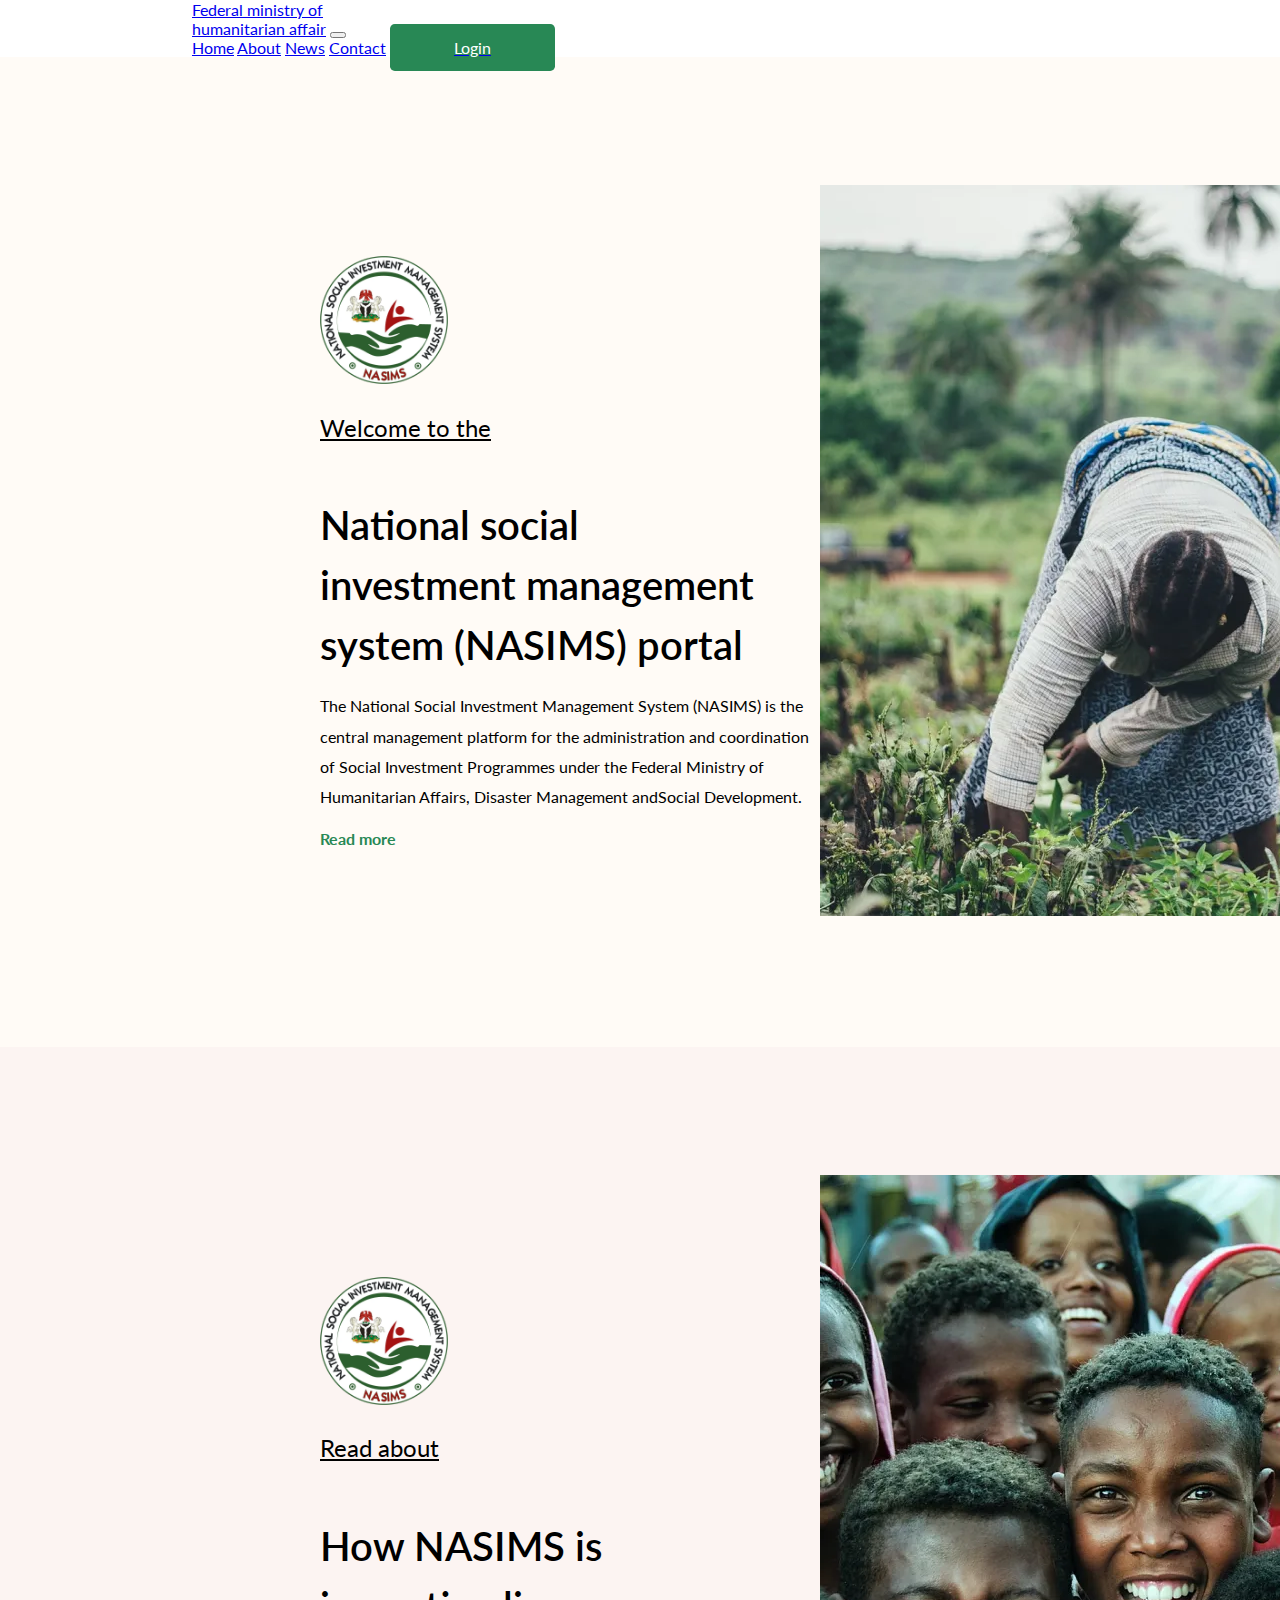
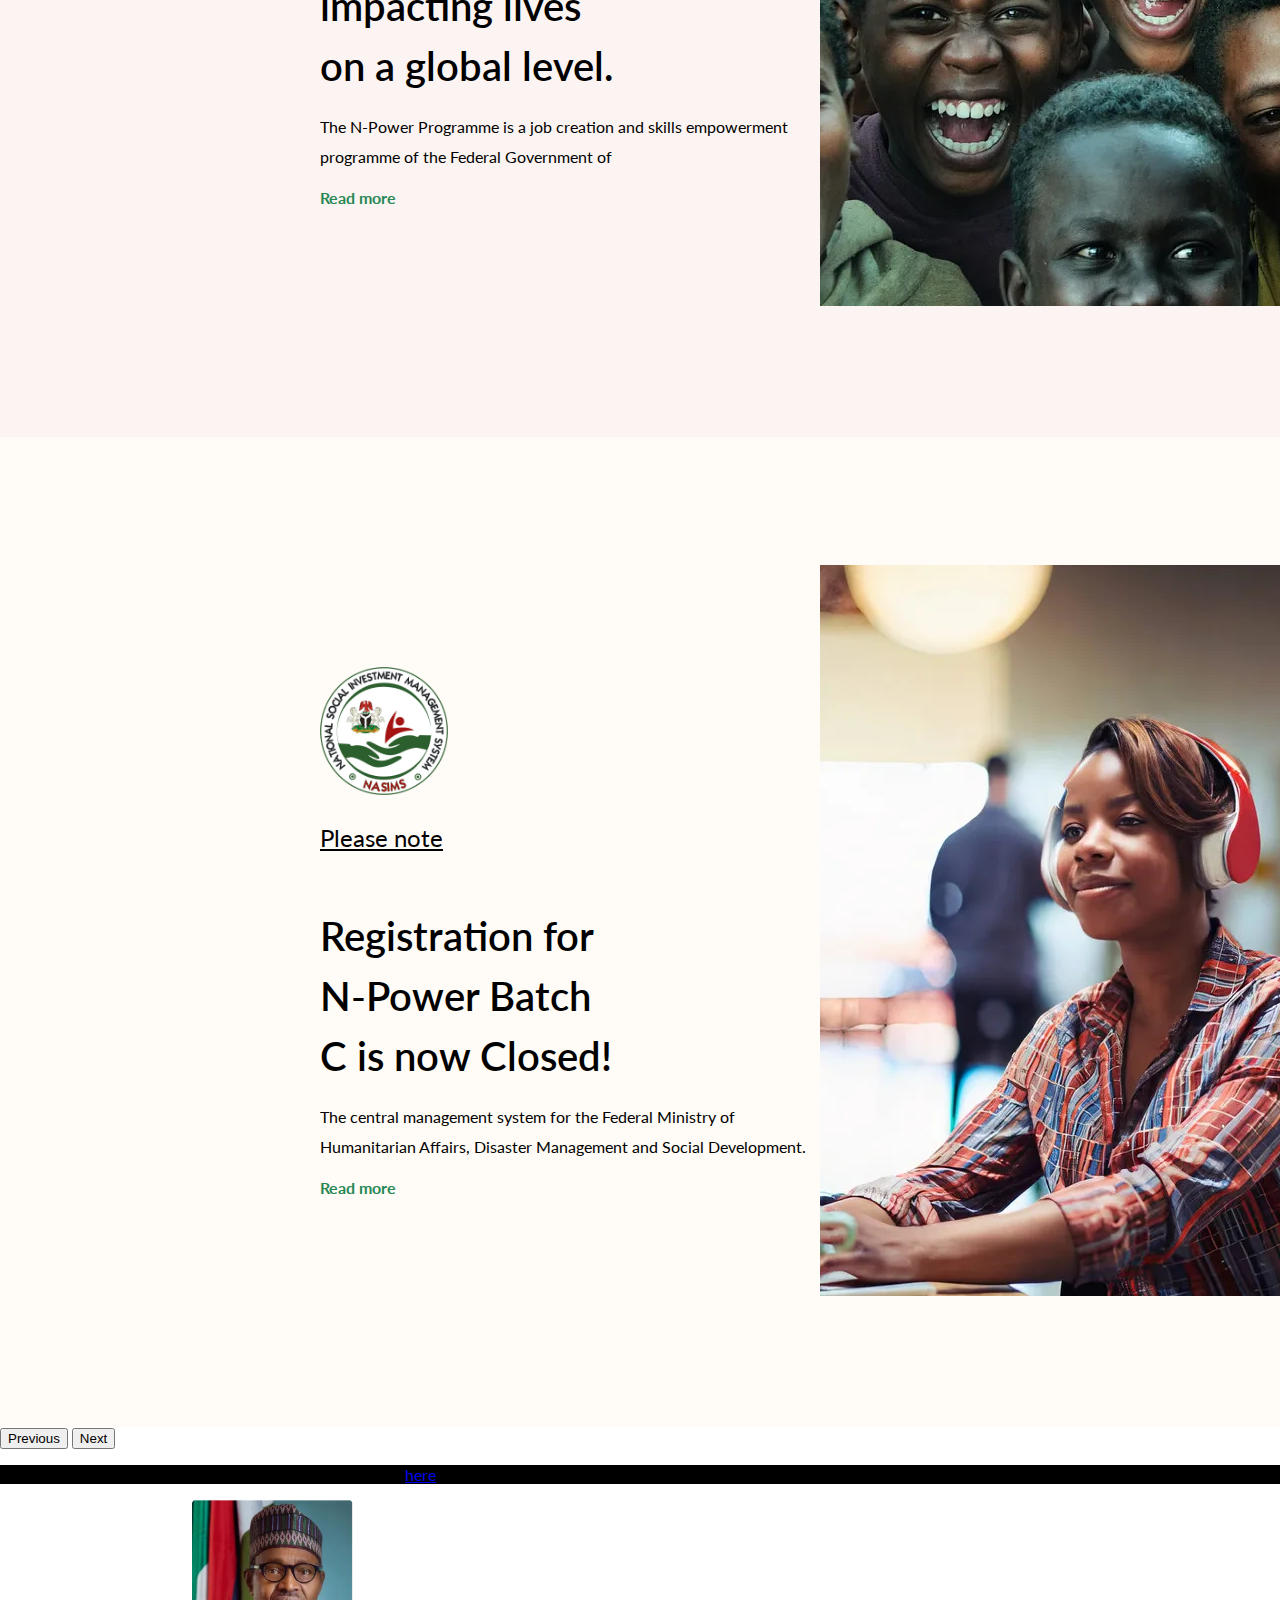
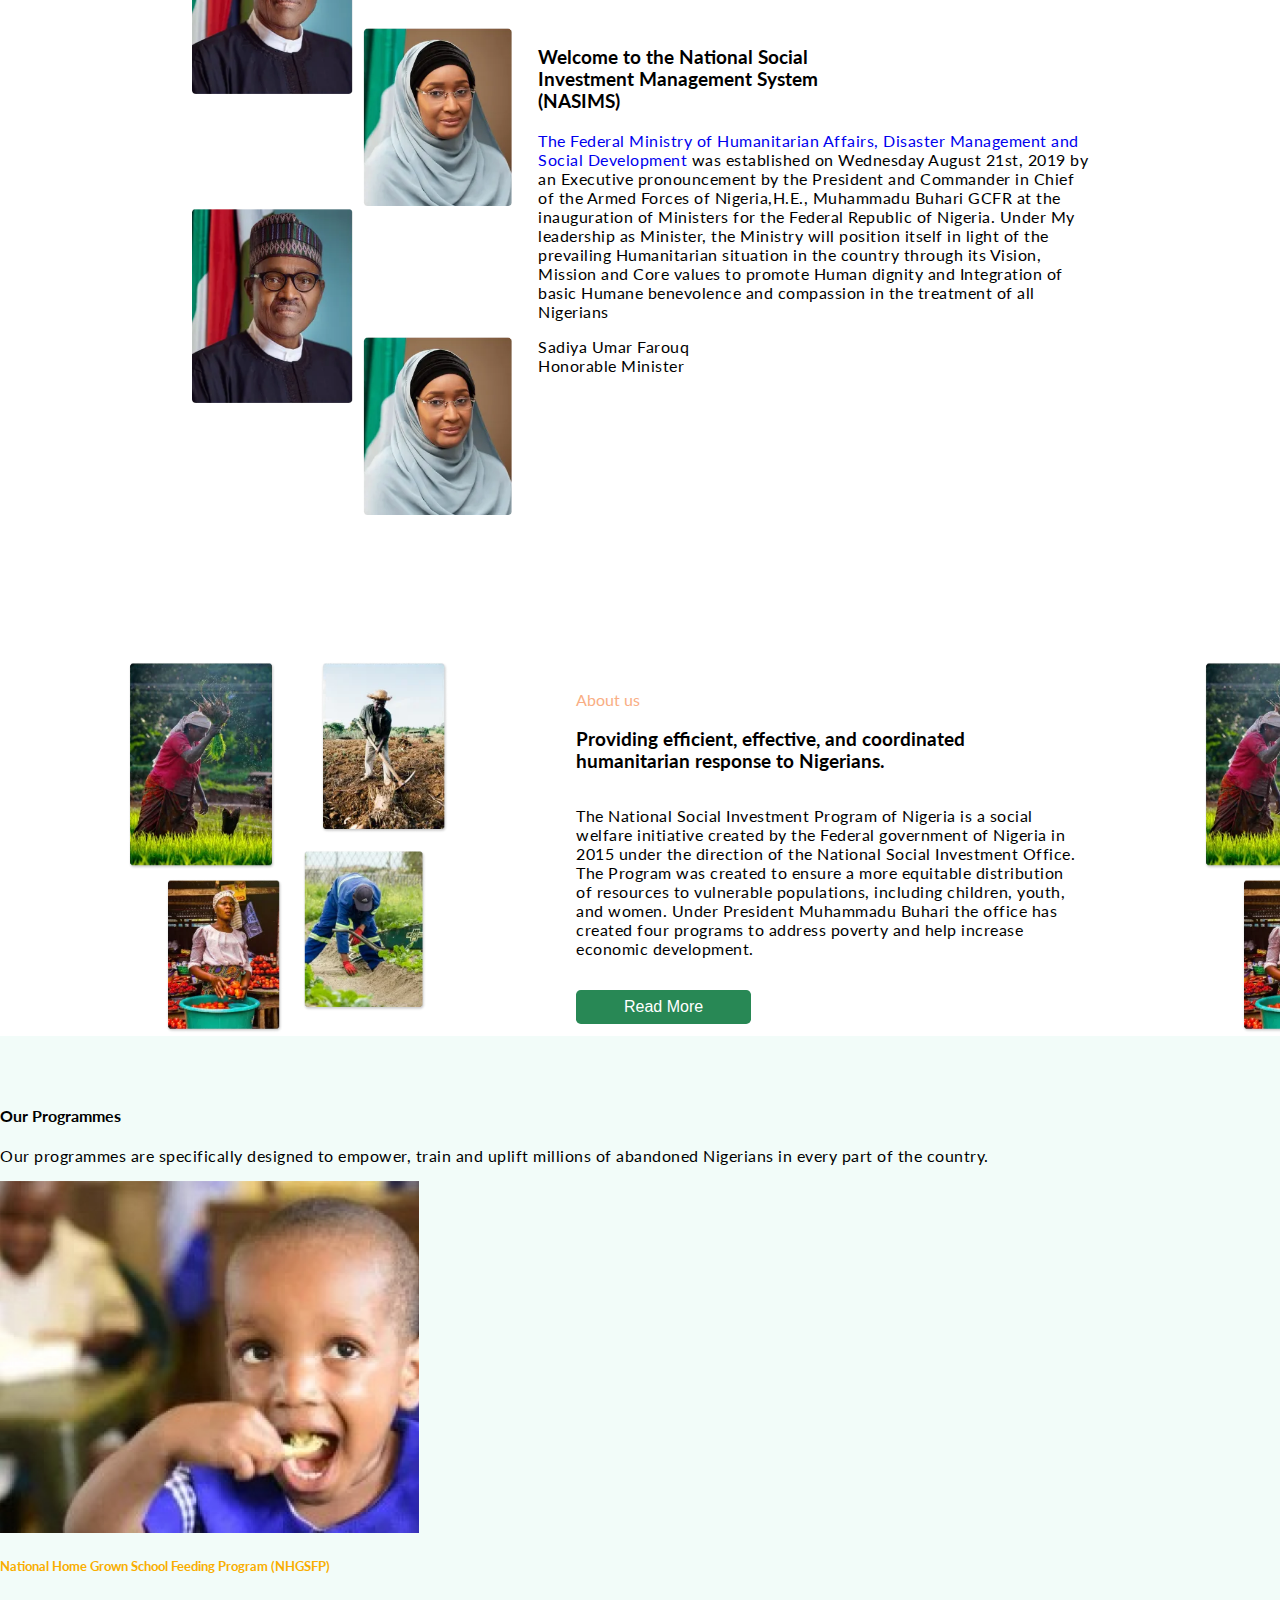
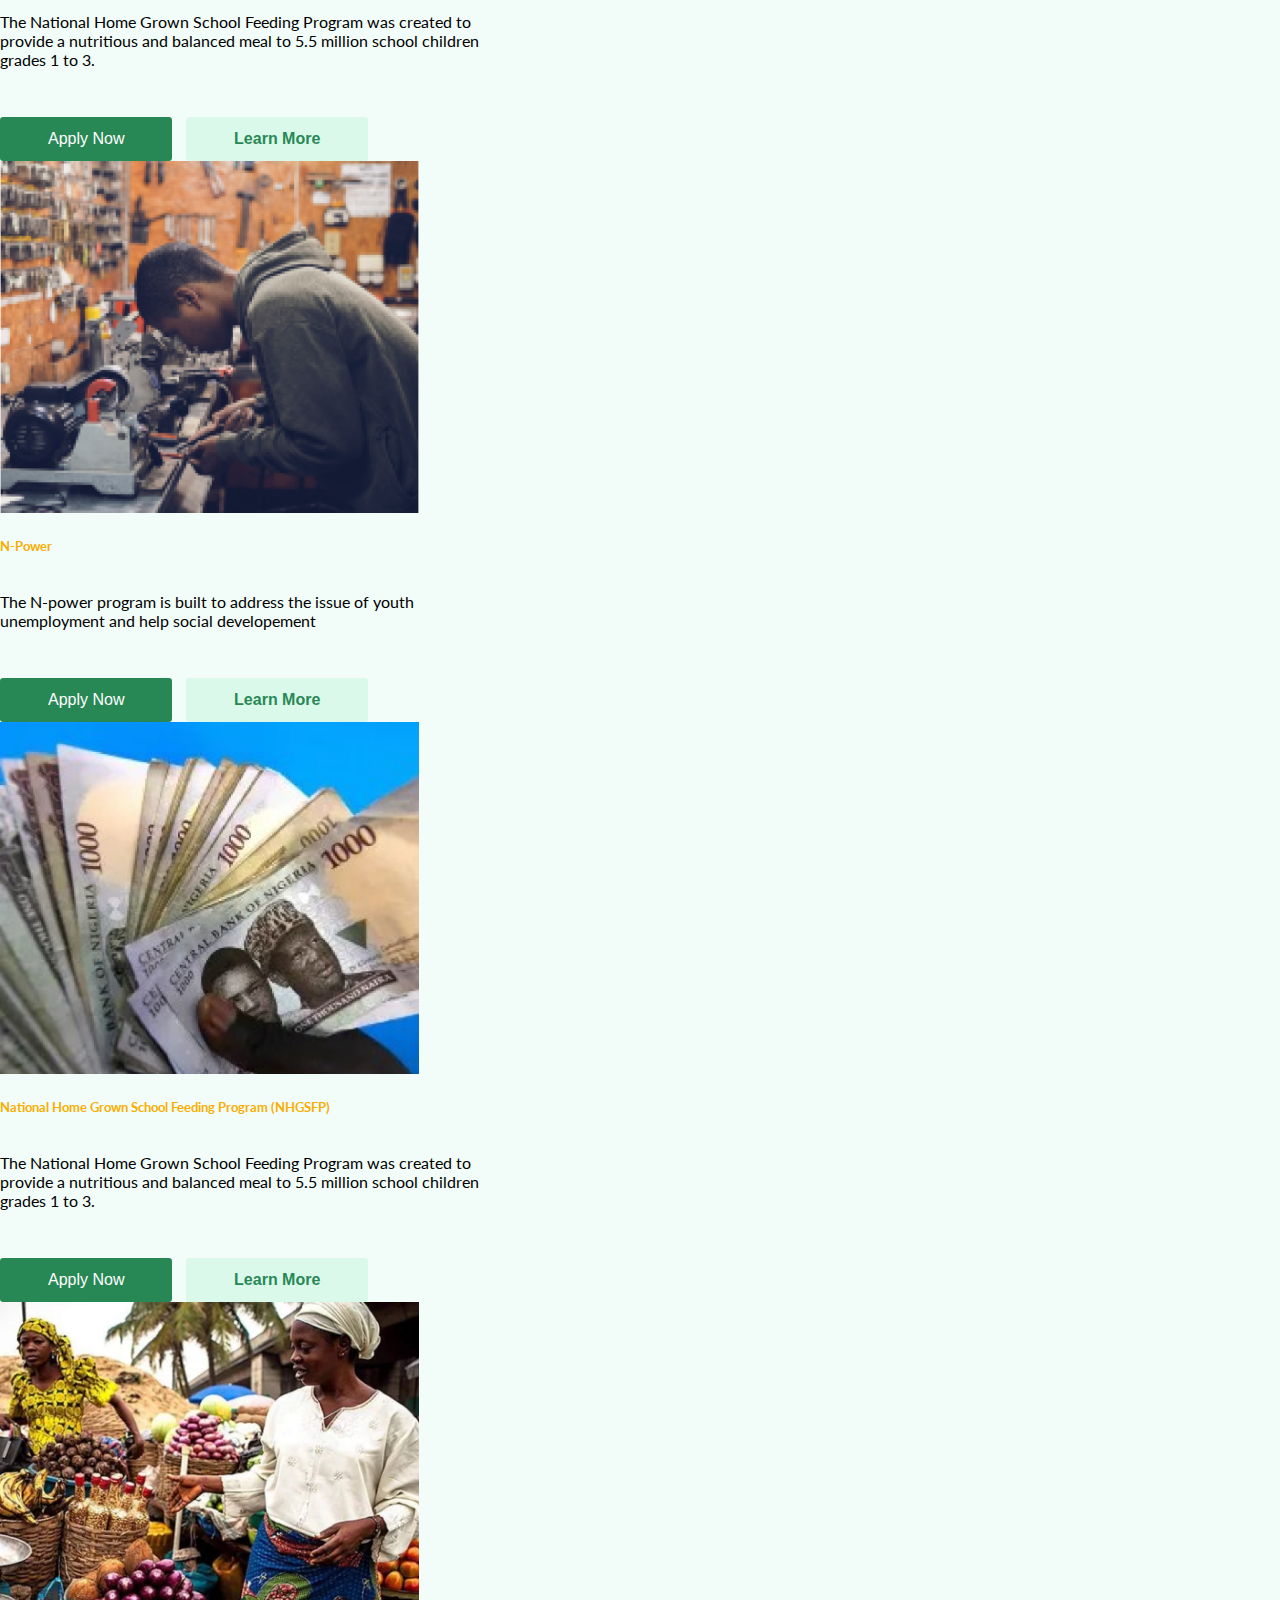
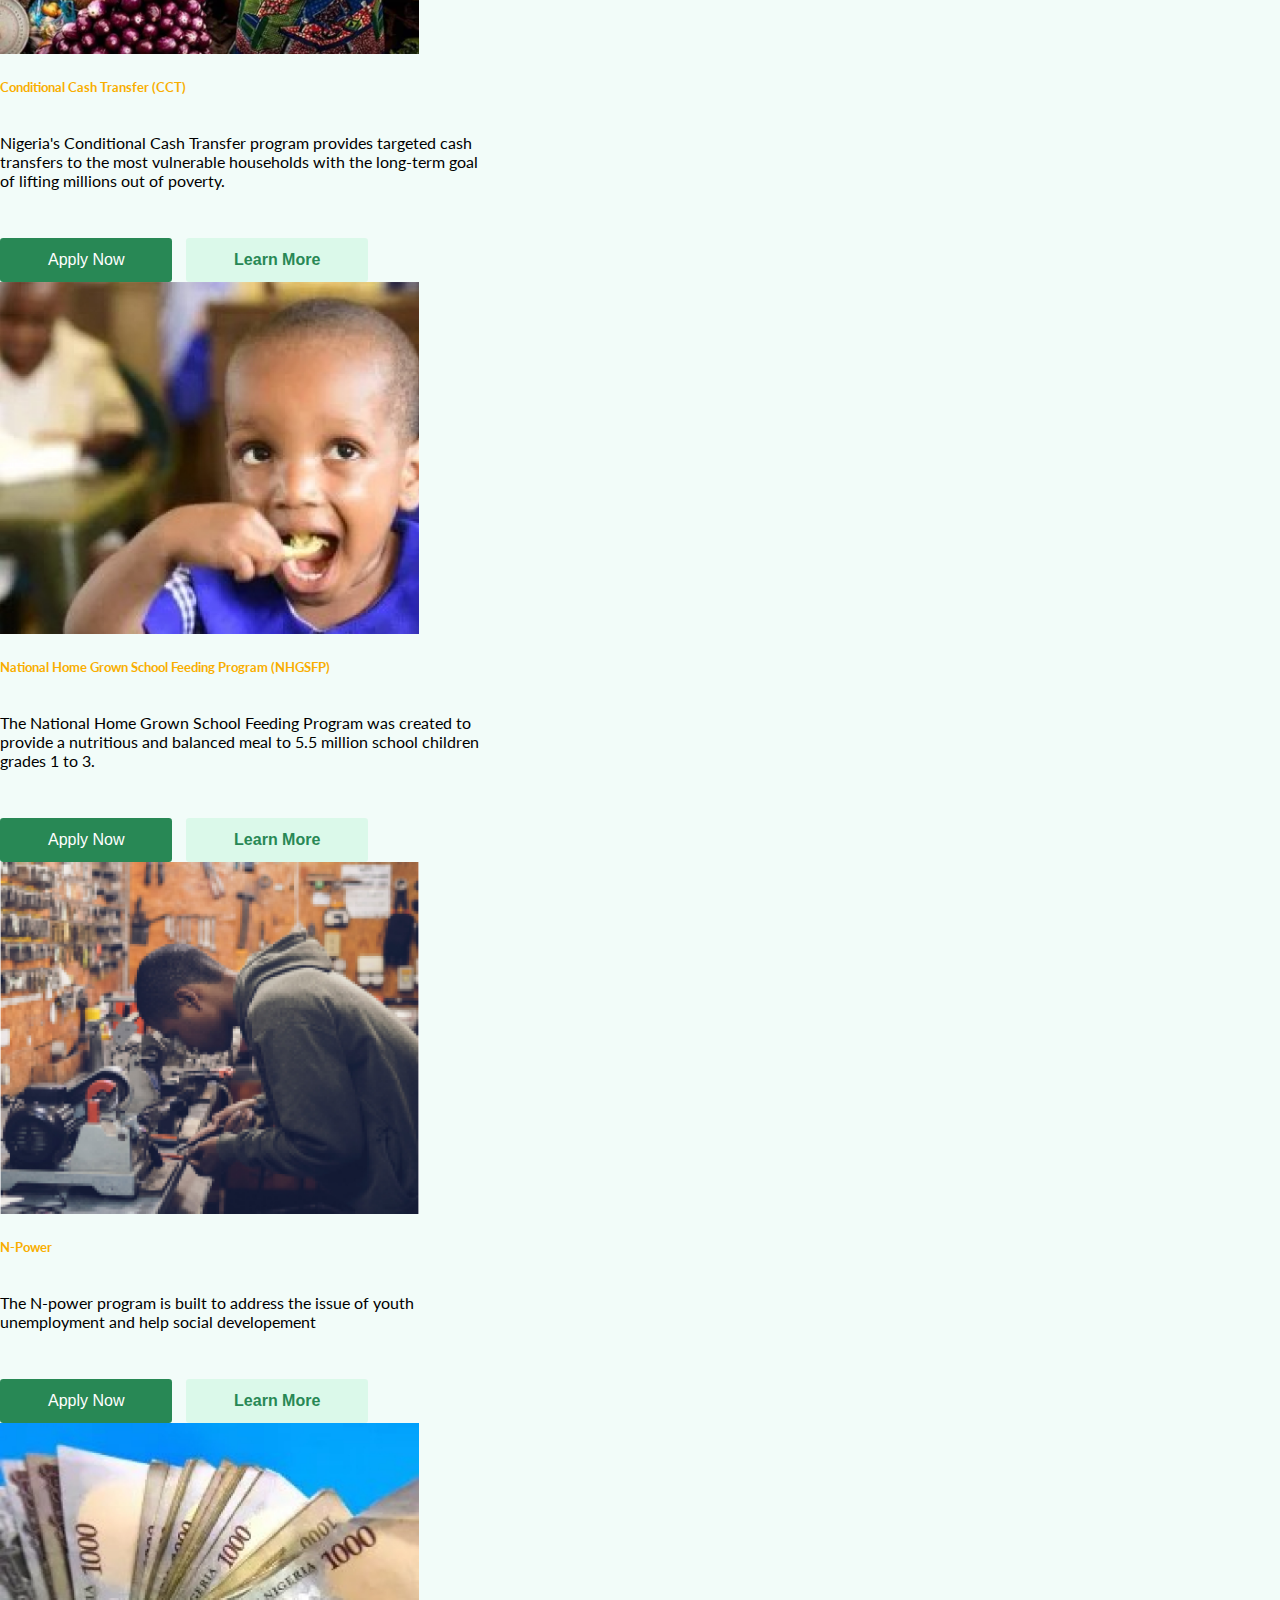
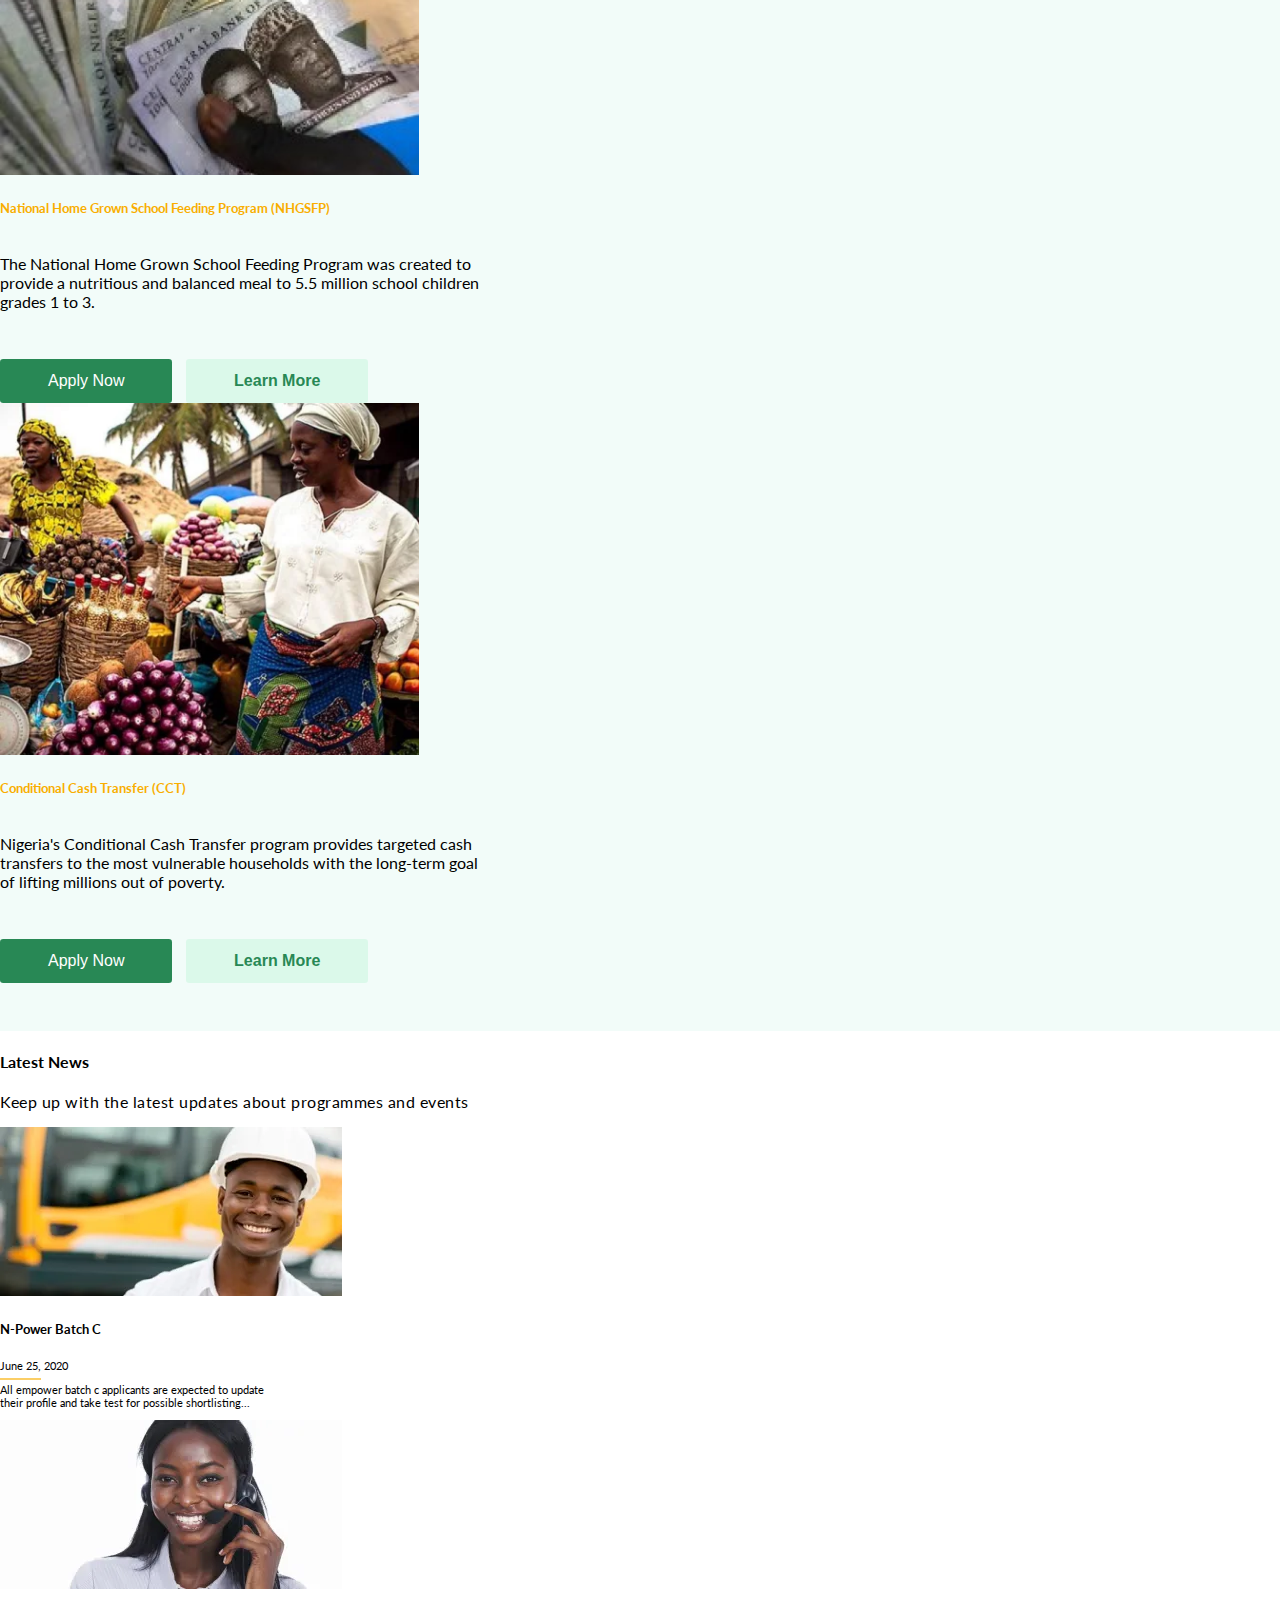
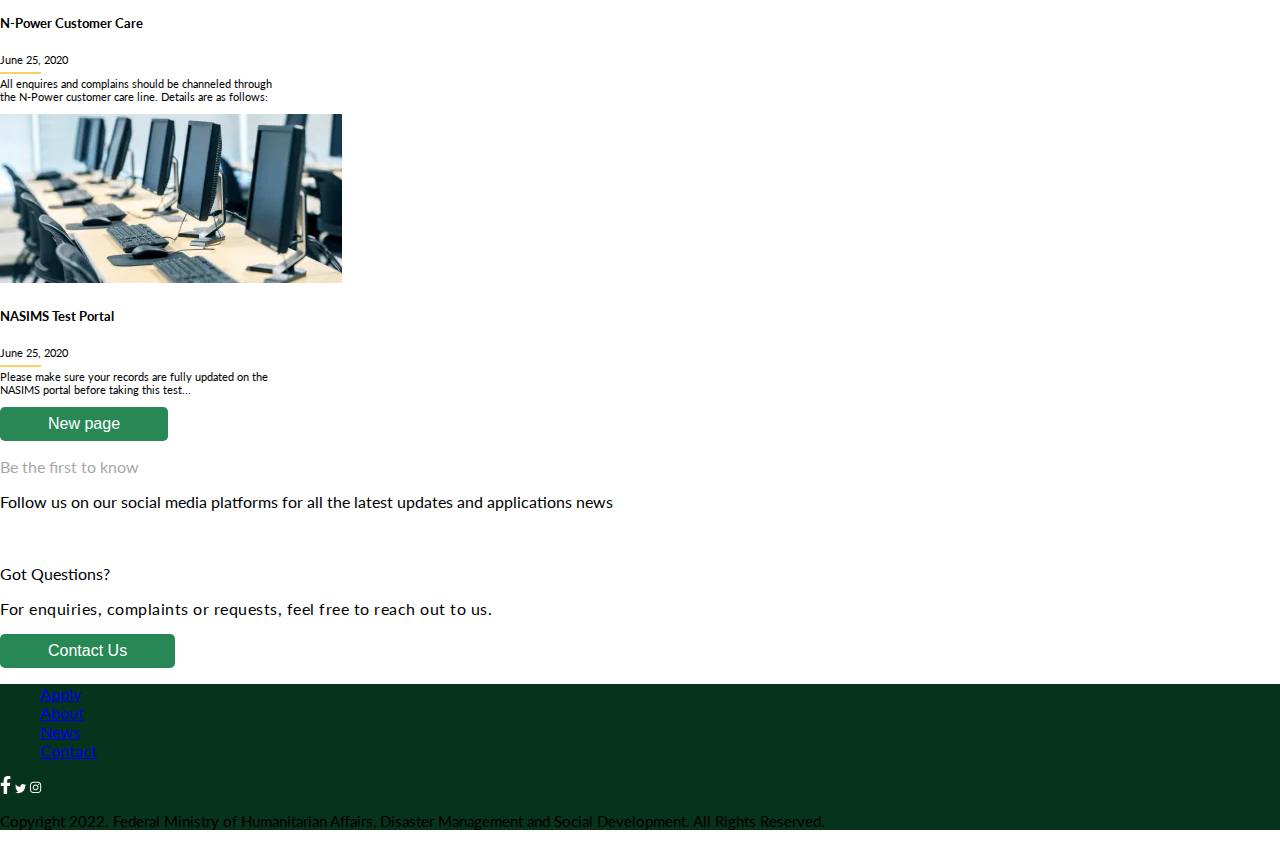
<file: index.html>
<!DOCTYPE html>
<html lang="en">
<head>
    <meta charset="UTF-8">
    <meta http-equiv="X-UA-Compatible" content="IE=edge">
    <meta name="viewport" content="width=device-width, initial-scale=1.0">
    <title>Nasims Home</title>

    <link
        href="https://fonts.googleapis.com/css2?family=Lato:ital,wght@0,300;0,400;0,700;0,900;1,300;1,400;1,700;1,900&display=swap"
        rel="stylesheet">

    <link href="https://cdn.jsdelivr.net/npm/bootstrap@5.1.3/dist/css/bootstrap.min.css" rel="stylesheet"
        integrity="sha384-1BmE4kWBq78iYhFldvKuhfTAU6auU8tT94WrHftjDbrCEXSU1oBoqyl2QvZ6jIW3" crossorigin="anonymous">

        <link rel="stylesheet" href="/style.css">
        <link rel="stylesheet" href="/text.css">
    
</head>
<body>

    <div class="">
        <div class="aboutus-content">
            <nav class="navbar navbar-expand-lg navbar-light bg-light fixed-top">
                <div class="container">
                    <a class="navbar-brand nav-brand fw-bold fs-5" href="#">Federal ministry of <br>humanitarian affair</a>
                    <button class="navbar-toggler" type="button" data-bs-toggle="collapse"
                        data-bs-target="#navbarNavAltMarkup" aria-controls="navbarNavAltMarkup" aria-expanded="false"
                        aria-label="Toggle navigation">
                        <span class="navbar-toggler-icon"></span>
                    </button>
                    <div class="collapse navbar-collapse justify-content-end div-links" id="navbarNavAltMarkup">
                        <div class="navbar-nav">
                            <a class="nav-link active" aria-current="page" href="index.html">Home</a>
                            <a class="nav-link" href="about.html">About</a>
                            <a class="nav-link" href="news.html">News</a>
                            <a class="nav-link" href="contact.html">Contact</a>
                            <a class="nav-link" href="login.html"><span class="btn-style">Login</span></a>
                        </div>
                    </div>
                </div>
            </nav>
        </div>
    </div>
    
    

    <header>
        <div id="carouselExampleControls" class="carousel slide" data-bs-ride="carousel">
            <div class="carousel-inner">
        
                <div class="carousel-item active give-bg carouse">
                    <div class="hero-banner-one">
                        <div class="carousel-box-one bannerss-one">
                            <img src="/images/logo.jpg" class="hero-logo" alt="">
                            <p class="welcome-link">Welcome to the</p>
        
                            <h4 class="carousel-header-1 carousel-header-2">National social investment management system
                                (NASIMS) portal</h4>
                            <p class="carousel-parargraphs">The National Social Investment Management System (NASIMS) is the
                                central management platform
                                for the administration and coordination of Social Investment Programmes under the Federal
                                Ministry of
                                Humanitarian Affairs, Disaster Management andSocial Development.</p>
        
                            <a href="#" class="read-more-hero"> Read more</a>
                        </div>
        
                        <div>
                            <img src="/images/hero.jpg" class="hero-img-one d-none d-md-block" alt="">
                        </div>
                    </div>
                </div>
                <div class="carousel-item give-bg2 carouse">
                    <div class="hero-banner-one">
                        <div class="carousel-box-one bannerss-two">
                            <img src="/images/logo.jpg" class="hero-logo" alt="">
                            <p class="welcome-link">Read about</p>
        
                            <h4 class="carousel-header-1 carousel-header-3">How NASIMS is impacting lives on a global level.
                            </h4>
                            <p class="carousel-parargraphs">The N-Power Programme is a job creation and skills empowerment
                                programme of the Federal
                                Government of</p>
        
                            <a href="#" class="read-more-hero"> Read more</a>
                        </div>
        
                        <div>
                            <img src="/images/hero3.jpg" class="hero-img-one d-none d-md-block" alt="">
                        </div>
                    </div>
                </div>
                <div class="carousel-item give-bg carouse">
                    <div class="hero-banner-one">
                        <div class="carousel-box-one bannerss-three">
                            <img src="/images/logo.jpg" class="hero-logo" alt="">
                            <p class="welcome-link">Please note</p>
        
                            <h4 class="carousel-header-1 carousel-header-3">Registration for N-Power Batch C is now Closed!</h4>
                            <p class="carousel-parargraphs">The central management system for the Federal Ministry of
                                Humanitarian Affairs, Disaster Management and Social
                                Development.</p>
        
                            <a href="#" class="read-more-hero"> Read more</a>
                        </div>
        
                        <div>
                            <img src="/images/image2.jpg" class="hero-img-one d-none d-md-block" alt="">
                        </div>
                    </div>
                </div>
        
            </div>
            <div class="d-none d-md-block">
                <button class="carousel-control-prev" type="button" data-bs-target="#carouselExampleControls"
                    data-bs-slide="prev">
                    <span class="carousel-control-prev-icon" aria-hidden="true"></span>
                    <span class="visually-hidden">Previous</span>
                </button>
                <button class="carousel-control-next" type="button" data-bs-target="#carouselExampleControls"
                    data-bs-slide="next">
                    <span class="carousel-control-next-icon" aria-hidden="true"></span>
                    <span class="visually-hidden">Next</span>
                </button>
            </div>
        </div>

        <div class="read-more">
            <p class="text-light py-3 text-center paragraphs px-3">Read more about our response to the Covid-19 pandemic <a href="#"
                    class="text-success text-decoration-none ps-2">here</a></p>
        </div>
    </header>

    <section class="section-one section-oneb text-center mt-5">
        <div class="img-div mt-5 py-5">
            <img src="./images/pres.jpg" alt="" class=" buhari-img mx-auto d-block d-md-none">
            <img src="./images/pres.jpg" alt="" class="buhari-img d-none d-md-block">
        </div>

        <div class="sect-one-text">
            <h3 class="text-md-start fw-bolder fs-4  mb-5 section-1-w1">Welcome to the National Social Investment Management System (NASIMS)</h3>
            <p class=" sect-one-p text-muted text-md-start section-1-w"><a href="#" class="text-success sect-one-hover fw-bold ">The Federal Ministry of Humanitarian Affairs, Disaster Management and Social Development</a> was established on Wednesday August 21st, 2019 by an Executive pronouncement by the President and Commander in Chief of the Armed Forces of Nigeria,H.E., Muhammadu Buhari GCFR at the inauguration of Ministers for the Federal Republic of Nigeria. Under My leadership as Minister, the Ministry will position itself in light of the prevailing Humanitarian situation in the country through its Vision, Mission and Core values to promote Human dignity and Integration of basic Humane benevolence and compassion in the treatment of all Nigerians
        </p>

            <p class="sect-one-p2 text-md-start mt-5">Sadiya Umar Farouq <br> Honorable Minister</p>
        </div> 


        
    </section>

    <section class="section-two">
        <div class=" text-center sect-two-flex">
            <div class="about-us-imgd" >
                <img src="/images/about.jpg" class="about-us-img mx-auto d-block d-md-none" alt="">
            </div>

            <div>
                <p class=" mt-4 pt-5 about-us">About us</p>
                
                <h3 class=" fw-bolder fs-4 sections-2-text1 sections-2-textb ">Providing efficient, effective, and coordinated humanitarian response to
                    Nigerians.</h3>
                
                <p class="sect-two-p sections-2-text text-muted">
                    The National Social Investment Program of Nigeria is a social welfare initiative created by the Federal government
                    of
                    Nigeria in 2015 under the direction of the National Social Investment Office. The Program was created to ensure a
                    more
                    equitable distribution of resources to vulnerable populations, including children, youth, and women. Under President
                    Muhammadu Buhari the office has created four programs to address poverty and help increase economic development.
                </p>
                
                <div class="d-flex justify-content-center justify-content-md-start">
                    <button class="btn-one">Read More</button>
                </div>
            </div>

            <div >
                <img src="/images/about.jpg" class="about-us-img d-none d-md-block" alt="">
            </div>


        </div>
    </section>

    <section class="section-three mt-5 py-5">
        <h4 class="text-center fw-bolder fs-5">Our Programmes</h4>
        <p class="text-muted text-center sect-three-p px-3">Our programmes are specifically designed to empower, train and uplift millions of abandoned Nigerians in every part of the    country.
        </p>

        <div id="carouselExampleSlidesOnly" class="carousel slide" data-bs-ride="carousel">
                <div class="carousel-inner d-none d-md-block">

                        <div class="carousel-item active">

                            <div class="d-flex gap-3 justify-content-center flex-wrap">
                                    <div class="card card-slider shadow">
                                            <img src="/images/slider-img-10.jpg" class="card-img-top card-images" alt="...">
                                            <div class="card-body">
                                                <h5 class="card-title card-title fw-bold add-text-color mt-3">National Home Grown School Feeding Program (NHGSFP)</h5>
                                                <p class="card-text card-parapraph-text">The National Home Grown School Feeding Program was created to provide a nutritious and balanced meal to 5.5 million
                                                school children grades 1 to 3.</p>
                                                <div class="mb-2">
                                                    <button class="apply-now-btn">Apply Now</button>
                                                    <button class="learn-more-btn">Learn More</button>
                                                </div>
                                            </div>
                                    </div>

                                    <div class="card card-slider shadow">
                                            <img src="/images/slider-img-30.jpg" class="card-img-top card-images" alt="...">
                                            <div class="card-body">
                                                <h5 class="card-title card-title fw-bold add-text-color mt-3">N-Power</h5>
                                                <p class="card-text card-parapraph-text">The N-power program is built to address the issue of youth unemployment and help social developement</p>
                                                <div class="mb-2">
                                                    <button class="apply-now-btn">Apply Now</button>
                                                    <button class="learn-more-btn">Learn More</button>
                                                </div>
                                            </div>
                                    </div>
                            </div>

                        </div>


                        <div class="carousel-item">
                            <div class="d-flex gap-3 justify-content-center flex-wrap">
                                <div class="card card-slider shadow">
                                    <img src="/images/slider-img-20.jpg" class="card-img-top card-images" alt="...">
                                    <div class="card-body">
                                        <h5 class="card-title card-title fw-bold add-text-color mt-3">National Home Grown School Feeding Program
                                            (NHGSFP)</h5>
                                        <p class="card-text card-parapraph-text">The National Home Grown School Feeding Program was created to
                                            provide a nutritious and balanced meal to 5.5 million
                                            school children grades 1 to 3.</p>
                                        <div class="mb-2">
                                            <button class="apply-now-btn">Apply Now</button>
                                            <button class="learn-more-btn">Learn More</button>
                                        </div>
                                    </div>
                                </div>
                            
                                <div class="card card-slider shadow">
                                    <img src="/images/slider2.jpg" class="card-img-top card-images" alt="...">
                                    <div class="card-body">
                                        <h5 class="card-title card-title fw-bold add-text-color mt-3">Conditional Cash Transfer (CCT)</h5>
                                        <p class="card-text card-parapraph-text">Nigeria's Conditional Cash Transfer program provides targeted cash transfers to the most vulnerable households with the
                                        long-term goal of lifting millions out of poverty.</p>
                                        <div class="mb-2">
                                            <button class="apply-now-btn">Apply Now</button>
                                            <button class="learn-more-btn">Learn More</button>
                                        </div>
                                    </div>
                                </div>
                            </div>
                        </div>
                </div>




                <div class="carousel-inner d-md-none d-block">
                
                    <div class="carousel-item active">
                
                        <div class="d-flex gap-3 justify-content-center">
                            <div class="card card-slider shadow">
                                <img src="/images/slider-img-10.jpg" class="card-img-top card-images" alt="...">
                                <div class="card-body">
                                    <h5 class="card-title card-title fw-bold add-text-color mt-3">National Home Grown School Feeding
                                        Program (NHGSFP)</h5>
                                    <p class="card-text card-parapraph-text">The National Home Grown School Feeding Program was created
                                        to provide a nutritious and balanced meal to 5.5 million
                                        school children grades 1 to 3.</p>
                                    <div class="mb-2">
                                        <button class="apply-now-btn">Apply Now</button>
                                        <button class="learn-more-btn">Learn More</button>
                                    </div>
                                </div>
                            </div>
                
                        </div>

                        <div class="carousel-item">
                            <div class="card card-slider shadow">
                                <img src="/images/slider-img-30.jpg" class="card-img-top card-images" alt="...">
                                <div class="card-body">
                                    <h5 class="card-title card-title fw-bold add-text-color mt-3">N-Power</h5>
                                    <p class="card-text card-parapraph-text">The N-power program is built to address the issue of youth
                                        unemployment and help social developement</p>
                                    <div class="mb-2">
                                        <button class="apply-now-btn">Apply Now</button>
                                        <button class="learn-more-btn">Learn More</button>
                                    </div>
                                </div>
                            </div>
                        </div>
                
                    </div>
                
                
                    <div class="carousel-item">
                        <div class="d-flex gap-3 justify-content-center">
                            <div class="card card-slider shadow">
                                <img src="/images/slider-img-20.jpg" class="card-img-top card-images" alt="...">
                                <div class="card-body">
                                    <h5 class="card-title card-title fw-bold add-text-color mt-3">National Home Grown School Feeding
                                        Program
                                        (NHGSFP)</h5>
                                    <p class="card-text card-parapraph-text">The National Home Grown School Feeding Program was created
                                        to
                                        provide a nutritious and balanced meal to 5.5 million
                                        school children grades 1 to 3.</p>
                                    <div class="mb-2">
                                        <button class="apply-now-btn">Apply Now</button>
                                        <button class="learn-more-btn">Learn More</button>
                                    </div>
                                </div>
                            </div>
                
                            <div class="card card-slider shadow">
                                <img src="/images/slider2.jpg" class="card-img-top card-images" alt="...">
                                <div class="card-body">
                                    <h5 class="card-title card-title fw-bold add-text-color mt-3">Conditional Cash Transfer (CCT)</h5>
                                    <p class="card-text card-parapraph-text">Nigeria's Conditional Cash Transfer program provides
                                        targeted cash transfers to the most vulnerable households with the
                                        long-term goal of lifting millions out of poverty.</p>
                                    <div class="mb-2">
                                        <button class="apply-now-btn">Apply Now</button>
                                        <button class="learn-more-btn">Learn More</button>
                                    </div>
                                </div>
                            </div>
                        </div>
                    </div>
                </div>
        </div>
        
        
        <!-- <div id="carouselExampleSlidesOnly" class="carousel slide" data-bs-ride="carousel">
            <div class="carousel-inner">



                <div class="carousel-item active d-flex gap-3 justify-content-center">
                            <div class="card card-slider">
                                <img src="/images/slider-img-10.jpg" class="card-img-top card-images" alt="...">
                                <div class="card-body ms-3">
                                    <h5 class="card-title fw-bold add-text-color mt-3">National Home Grown School Feeding Program (NHGSFP)</h5>
                                    <p class="card-text card-parapraph-text">The National Home Grown School Feeding Program was created to provide a nutritious and balanced meal to 5.5 million
                                    school children grades 1 to 3.</p>
                                    <div class="mb-2">
                                        <button class="apply-now-btn">Apply Now</button>
                                        <button class="learn-more-btn">Learn More</button>
                                    </div>
                                </div>
                            </div>


                            <div class="card card-slider">
                                <img src="/images/slider-img-30.jpg" class="card-img-top card-images" alt="...">
                                <div class="card-body ms-3">
                                    <h5 class="card-title fw-bold add-text-color mt-3">N-Power</h5>
                                    <p class="card-text card-parapraph-text">The N-power program is built to address the issue of youth unemployment and help social developement</p>
                                    <div class="mb-2">
                                        <button class="apply-now-btn">Apply Now</button>
                                        <button class="learn-more-btn">Learn More</button>
                                    </div>
                                </div>
                            </div>
                    
                </div>



                
                <div class="carousel-item d-flex gap-3 justify-content-center">
                        <div class="card card-slider">
                            <img src="/images/slider-img-10.jpg" class="card-img-top card-images" alt="...">
                            <div class="card-body ms-3">
                                <h5 class="card-title fw-bold add-text-color mt-3">National Home Grown School Feeding Program (NHGSFP)</h5>
                                <p class="card-text card-parapraph-text">The National Home Grown School Feeding Program was created to provide a
                                    nutritious and balanced meal to 5.5 million
                                    school children grades 1 to 3.</p>
                                <div class="mb-2">
                                    <button class="apply-now-btn">Apply Now</button>
                                    <button class="learn-more-btn">Learn More</button>
                                </div>
                            </div>
                        </div>



                        <div class="card card-slider">
                            <img src="/images/slider-img-30.jpg" class="card-img-top card-images" alt="...">
                            <div class="card-body ms-3">
                                <h5 class="card-title fw-bold add-text-color mt-3">N-Power</h5>
                                <p class="card-text card-parapraph-text">The N-power program is built to address the issue of youth unemployment
                                    and help social developement</p>
                                <div class="mb-2">
                                    <button class="apply-now-btn">Apply Now</button>
                                    <button class="learn-more-btn">Learn More</button>
                                </div>
                            </div>
                        </div>
                </div>
                
            </div>
        </div> -->
    </section>
    
    
    <section class="section-four my-5">
        <h4 class="text-center fw-bolder fs-5">Latest News</h4>
        <p class="text-muted text-center sect-three-p px-3 fw-bold mb-5">Keep up with the latest updates about programmes and events</p>

        <div class="d-flex justify-content-center flex-wrap gap-5">
            <div class="card shadow" style="width: 18rem;">
                <img src="/images/engineer.jpg" class="card-img-top" alt="...">
                <div class="card-body">
                    <h5 class="card-title fw-bolder fs-6">N-Power Batch C</h5>
                    <p class="card-text text-muted june-text"><span class="border-add">June 25,</span> 2020</p>
                    <p class="card-text card-text-here text-muted">All empower batch c applicants are expected to update their profile and take test for possible shortlisting...</p>
                </div>
            </div>

            <div class="card shadow" style="width: 18rem;">
                <img src="/images/call.jpg" class="card-img-top" alt="...">
                <div class="card-body">
                    <h5 class="card-title">N-Power Customer Care</h5>
                    <p class="card-text text-muted june-text"><span class="border-add">June 25,</span> 2020</p>
                    <p class="card-text card-text-here text-muted">All enquires and complains should be channeled through the N-Power customer care line. Details are as follows:</p>
                </div>
            </div>

            <div class="card shadow" style="width: 18rem;">
                <img src="/images/ict.jpg" class="card-img-top" alt="...">
                <div class="card-body">
                    <h5 class="card-title">NASIMS Test Portal</h5>
                    <p class="card-text text-muted june-text"><span class="border-add">June 25,</span> 2020</p>
                    <p class="card-text card-text-here text-muted">Please make sure your records are fully updated on the NASIMS portal before taking this test...</p>
                </div>
            </div>
        </div>

        <div class="d-flex justify-content-center mt-5">
            <button class="btn-one">New page</button>
        </div>
    </section>

    <section class="section-five bg-dark py-5">
        <p class="small-text text-center text-tone-down">Be the first to know</p>
        <p class="big-text text-light text-center fs-4 px-2">Follow us on our social media platforms for all the latest updates and applications news</p>

        <div class="icons d-flex justify-content-center gap-3">
            <svg xmlns="http://www.w3.org/2000/svg" class="icon-sets" viewBox="0 0 320 512">
                <!--! Font Awesome Pro 6.0.0 by @fontawesome - https://fontawesome.com License - https://fontawesome.com/license (Commercial License) Copyright 2022 Fonticons, Inc. -->
                <path
                    d="M279.14 288l14.22-92.66h-88.91v-60.13c0-25.35 12.42-50.06 52.24-50.06h40.42V6.26S260.43 0 225.36 0c-73.22 0-121.08 44.38-121.08 124.72v70.62H22.89V288h81.39v224h100.17V288z" />
            </svg>

            <svg xmlns="http://www.w3.org/2000/svg" class="icon-sets" viewBox="0 0 512 512">
                <!--! Font Awesome Pro 6.0.0 by @fontawesome - https://fontawesome.com License - https://fontawesome.com/license (Commercial License) Copyright 2022 Fonticons, Inc. -->
                <path
                    d="M459.37 151.716c.325 4.548.325 9.097.325 13.645 0 138.72-105.583 298.558-298.558 298.558-59.452 0-114.68-17.219-161.137-47.106 8.447.974 16.568 1.299 25.34 1.299 49.055 0 94.213-16.568 130.274-44.832-46.132-.975-84.792-31.188-98.112-72.772 6.498.974 12.995 1.624 19.818 1.624 9.421 0 18.843-1.3 27.614-3.573-48.081-9.747-84.143-51.98-84.143-102.985v-1.299c13.969 7.797 30.214 12.67 47.431 13.319-28.264-18.843-46.781-51.005-46.781-87.391 0-19.492 5.197-37.36 14.294-52.954 51.655 63.675 129.3 105.258 216.365 109.807-1.624-7.797-2.599-15.918-2.599-24.04 0-57.828 46.782-104.934 104.934-104.934 30.213 0 57.502 12.67 76.67 33.137 23.715-4.548 46.456-13.32 66.599-25.34-7.798 24.366-24.366 44.833-46.132 57.827 21.117-2.273 41.584-8.122 60.426-16.243-14.292 20.791-32.161 39.308-52.628 54.253z" />
            </svg>

            <svg xmlns="http://www.w3.org/2000/svg" class="icon-sets" viewBox="0 0 448 512">
                <!--! Font Awesome Pro 6.0.0 by @fontawesome - https://fontawesome.com License - https://fontawesome.com/license (Commercial License) Copyright 2022 Fonticons, Inc. -->
                <path
                    d="M224.1 141c-63.6 0-114.9 51.3-114.9 114.9s51.3 114.9 114.9 114.9S339 319.5 339 255.9 287.7 141 224.1 141zm0 189.6c-41.1 0-74.7-33.5-74.7-74.7s33.5-74.7 74.7-74.7 74.7 33.5 74.7 74.7-33.6 74.7-74.7 74.7zm146.4-194.3c0 14.9-12 26.8-26.8 26.8-14.9 0-26.8-12-26.8-26.8s12-26.8 26.8-26.8 26.8 12 26.8 26.8zm76.1 27.2c-1.7-35.9-9.9-67.7-36.2-93.9-26.2-26.2-58-34.4-93.9-36.2-37-2.1-147.9-2.1-184.9 0-35.8 1.7-67.6 9.9-93.9 36.1s-34.4 58-36.2 93.9c-2.1 37-2.1 147.9 0 184.9 1.7 35.9 9.9 67.7 36.2 93.9s58 34.4 93.9 36.2c37 2.1 147.9 2.1 184.9 0 35.9-1.7 67.7-9.9 93.9-36.2 26.2-26.2 34.4-58 36.2-93.9 2.1-37 2.1-147.8 0-184.8zM398.8 388c-7.8 19.6-22.9 34.7-42.6 42.6-29.5 11.7-99.5 9-132.1 9s-102.7 2.6-132.1-9c-19.6-7.8-34.7-22.9-42.6-42.6-11.7-29.5-9-99.5-9-132.1s-2.6-102.7 9-132.1c7.8-19.6 22.9-34.7 42.6-42.6 29.5-11.7 99.5-9 132.1-9s102.7-2.6 132.1 9c19.6 7.8 34.7 22.9 42.6 42.6 11.7 29.5 9 99.5 9 132.1s2.7 102.7-9 132.1z" />
            </svg>
        </div>
    </section>

    <section class="section-five-b m-5">
        <p class="text-center fs-4">Got Questions?</p>
        <p class="text-center sect-three-p px-3">For enquiries, complaints or requests, feel free to reach out to us.</p>
        <div class="d-flex justify-content-center">
            <button class="btn-one">Contact Us</button>
        </div>
    </section>

    <footer class="py-5">
        <ul class="footer-links d-flex gap-4 justify-content-center">
            <li><a href="#" class="text-light text-decoration-none">Apply</a></li>
            <li><a href="#" class="text-light text-decoration-none">About</a></li>
            <li><a href="#" class="text-light text-decoration-none">News</a></li>
            <li><a href="#" class="text-light text-decoration-none">Contact</a></li>
        </ul>
        <div class="icons d-flex justify-content-center gap-3">
            <svg xmlns="http://www.w3.org/2000/svg" class="icon-sets" viewBox="0 0 320 512">
                <!--! Font Awesome Pro 6.0.0 by @fontawesome - https://fontawesome.com License - https://fontawesome.com/license (Commercial License) Copyright 2022 Fonticons, Inc. -->
                <path
                    d="M279.14 288l14.22-92.66h-88.91v-60.13c0-25.35 12.42-50.06 52.24-50.06h40.42V6.26S260.43 0 225.36 0c-73.22 0-121.08 44.38-121.08 124.72v70.62H22.89V288h81.39v224h100.17V288z" />
            </svg>
        
            <svg xmlns="http://www.w3.org/2000/svg" class="icon-sets" viewBox="0 0 512 512">
                <!--! Font Awesome Pro 6.0.0 by @fontawesome - https://fontawesome.com License - https://fontawesome.com/license (Commercial License) Copyright 2022 Fonticons, Inc. -->
                <path
                    d="M459.37 151.716c.325 4.548.325 9.097.325 13.645 0 138.72-105.583 298.558-298.558 298.558-59.452 0-114.68-17.219-161.137-47.106 8.447.974 16.568 1.299 25.34 1.299 49.055 0 94.213-16.568 130.274-44.832-46.132-.975-84.792-31.188-98.112-72.772 6.498.974 12.995 1.624 19.818 1.624 9.421 0 18.843-1.3 27.614-3.573-48.081-9.747-84.143-51.98-84.143-102.985v-1.299c13.969 7.797 30.214 12.67 47.431 13.319-28.264-18.843-46.781-51.005-46.781-87.391 0-19.492 5.197-37.36 14.294-52.954 51.655 63.675 129.3 105.258 216.365 109.807-1.624-7.797-2.599-15.918-2.599-24.04 0-57.828 46.782-104.934 104.934-104.934 30.213 0 57.502 12.67 76.67 33.137 23.715-4.548 46.456-13.32 66.599-25.34-7.798 24.366-24.366 44.833-46.132 57.827 21.117-2.273 41.584-8.122 60.426-16.243-14.292 20.791-32.161 39.308-52.628 54.253z" />
            </svg>
        
            <svg xmlns="http://www.w3.org/2000/svg" class="icon-sets" viewBox="0 0 448 512">
                <!--! Font Awesome Pro 6.0.0 by @fontawesome - https://fontawesome.com License - https://fontawesome.com/license (Commercial License) Copyright 2022 Fonticons, Inc. -->
                <path
                    d="M224.1 141c-63.6 0-114.9 51.3-114.9 114.9s51.3 114.9 114.9 114.9S339 319.5 339 255.9 287.7 141 224.1 141zm0 189.6c-41.1 0-74.7-33.5-74.7-74.7s33.5-74.7 74.7-74.7 74.7 33.5 74.7 74.7-33.6 74.7-74.7 74.7zm146.4-194.3c0 14.9-12 26.8-26.8 26.8-14.9 0-26.8-12-26.8-26.8s12-26.8 26.8-26.8 26.8 12 26.8 26.8zm76.1 27.2c-1.7-35.9-9.9-67.7-36.2-93.9-26.2-26.2-58-34.4-93.9-36.2-37-2.1-147.9-2.1-184.9 0-35.8 1.7-67.6 9.9-93.9 36.1s-34.4 58-36.2 93.9c-2.1 37-2.1 147.9 0 184.9 1.7 35.9 9.9 67.7 36.2 93.9s58 34.4 93.9 36.2c37 2.1 147.9 2.1 184.9 0 35.9-1.7 67.7-9.9 93.9-36.2 26.2-26.2 34.4-58 36.2-93.9 2.1-37 2.1-147.8 0-184.8zM398.8 388c-7.8 19.6-22.9 34.7-42.6 42.6-29.5 11.7-99.5 9-132.1 9s-102.7 2.6-132.1-9c-19.6-7.8-34.7-22.9-42.6-42.6-11.7-29.5-9-99.5-9-132.1s-2.6-102.7 9-132.1c7.8-19.6 22.9-34.7 42.6-42.6 29.5-11.7 99.5-9 132.1-9s102.7-2.6 132.1 9c19.6 7.8 34.7 22.9 42.6 42.6 11.7 29.5 9 99.5 9 132.1s2.7 102.7-9 132.1z" />
            </svg>
        </div>
        <p class="text-light footer-p px-4 text-center mt-4 fw-bold">Copyright 2022. Federal Ministry of Humanitarian Affairs, Disaster Management and Social Development. All Rights
        Reserved.</p>
    </footer>



    <script src="https://cdn.jsdelivr.net/npm/bootstrap@5.1.3/dist/js/bootstrap.bundle.min.js"
        integrity="sha384-ka7Sk0Gln4gmtz2MlQnikT1wXgYsOg+OMhuP+IlRH9sENBO0LRn5q+8nbTov4+1p"
        crossorigin="anonymous"></script>
</body>
</html>
</file>
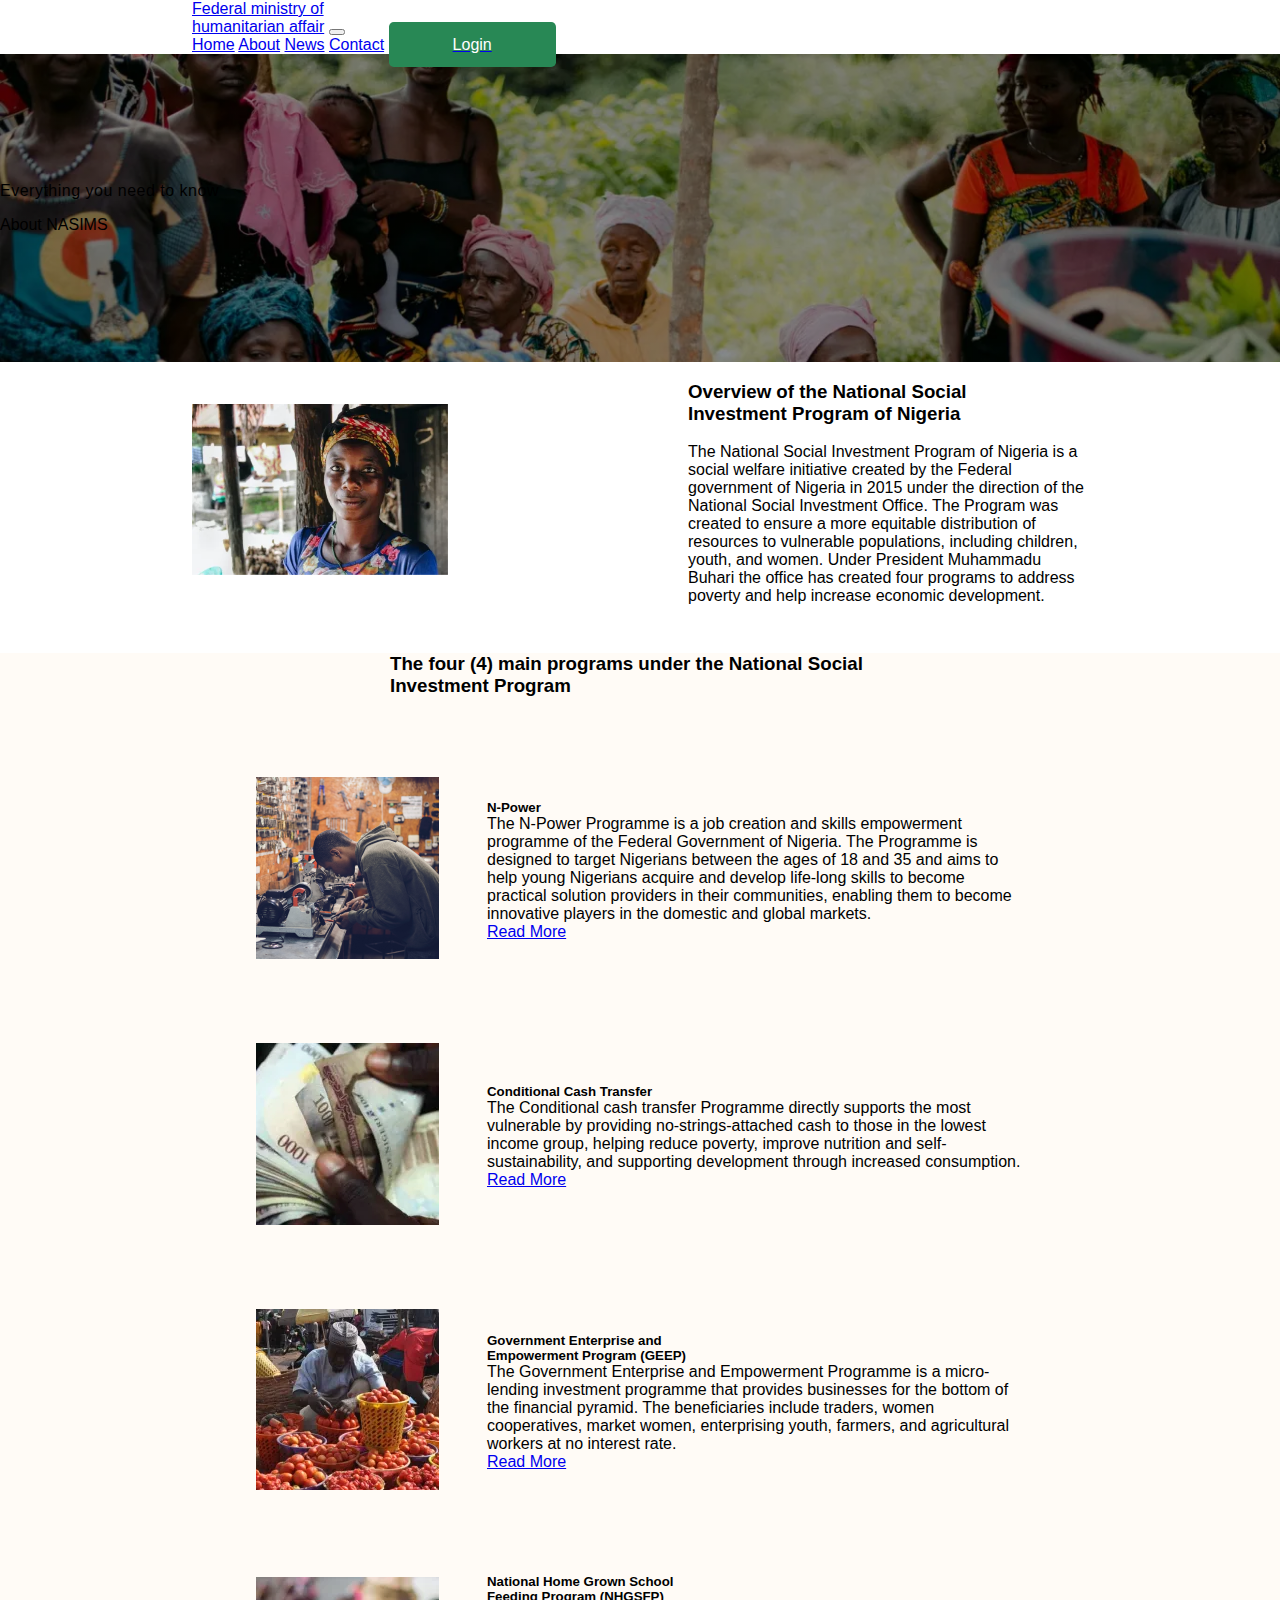
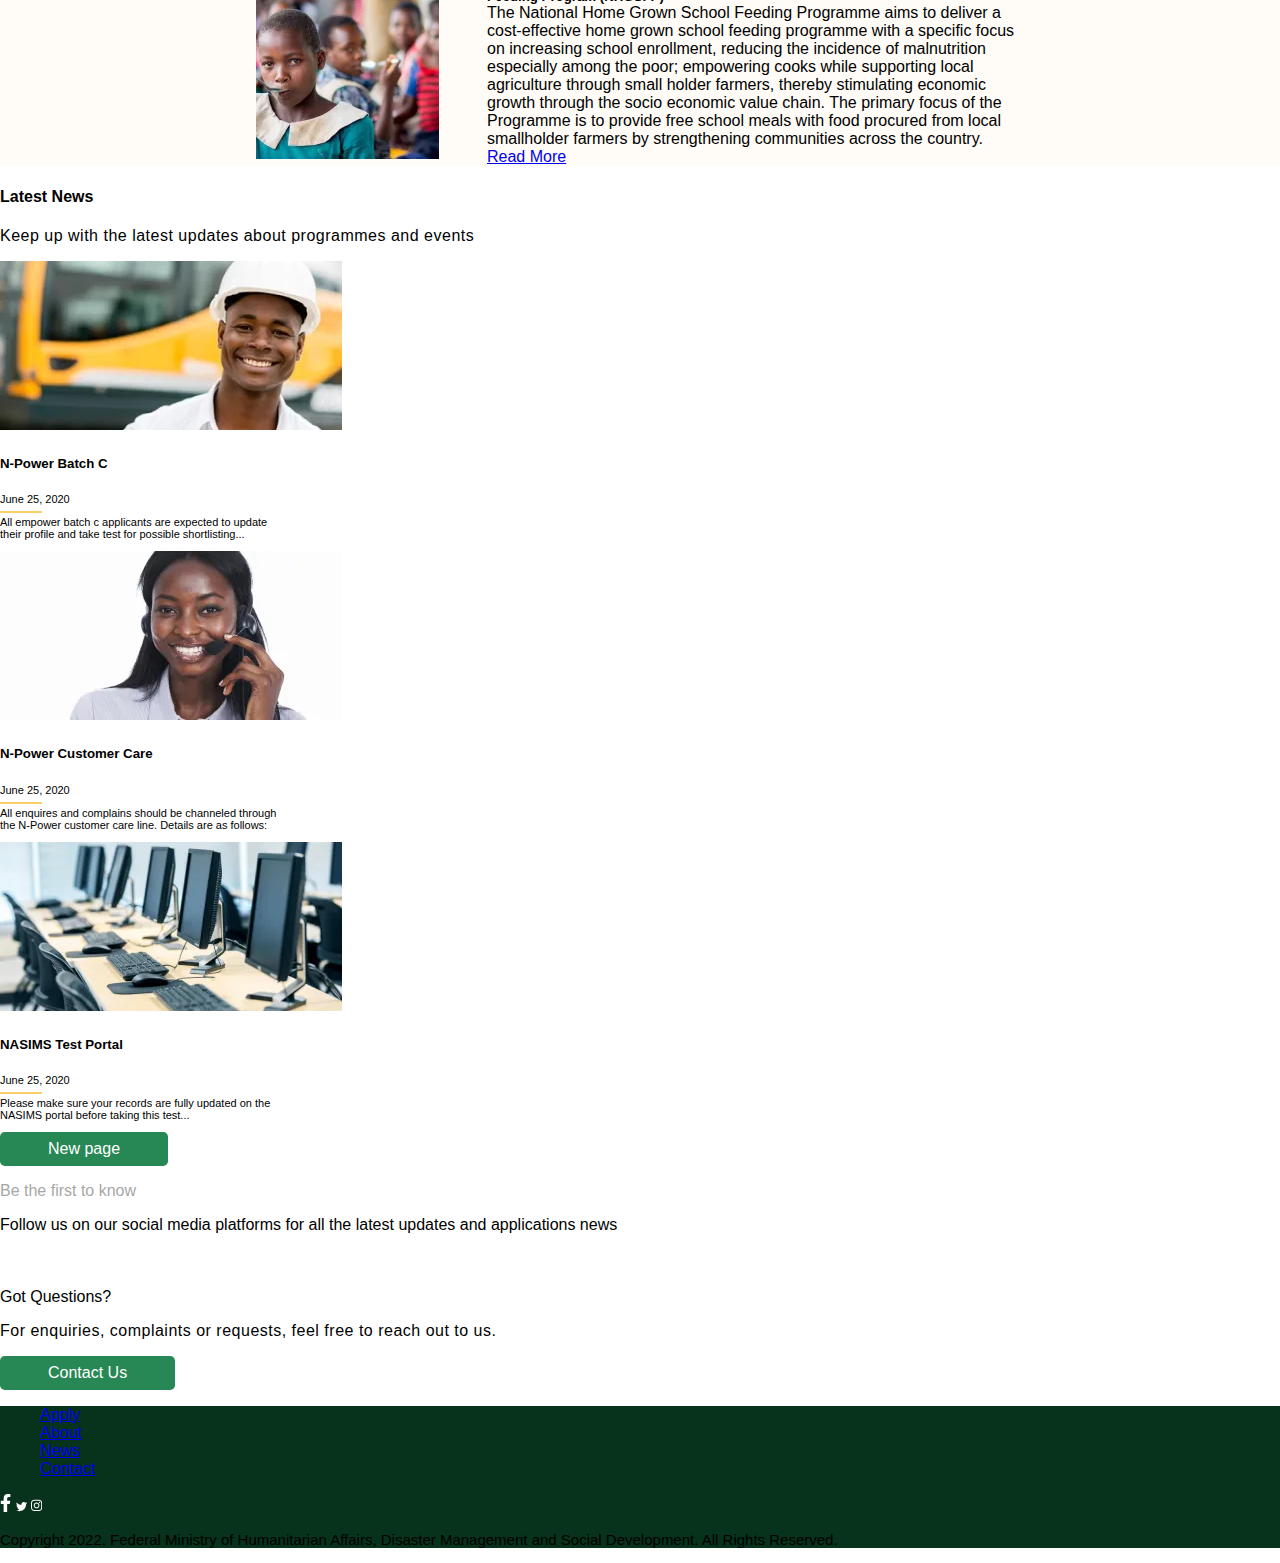
<file: about.html>
<!DOCTYPE html>
<html lang="en">
<head>
    <meta charset="UTF-8">
    <meta http-equiv="X-UA-Compatible" content="IE=edge">
    <meta name="viewport" content="width=device-width, initial-scale=1.0">
    <title>Document</title>

    <link href="https://cdn.jsdelivr.net/npm/bootstrap@5.1.3/dist/css/bootstrap.min.css" rel="stylesheet"
        integrity="sha384-1BmE4kWBq78iYhFldvKuhfTAU6auU8tT94WrHftjDbrCEXSU1oBoqyl2QvZ6jIW3" crossorigin="anonymous">

        <link rel="stylesheet" href="style.css">
</head>
<body>

    <div class="">
        <div class="aboutus-content">
            <nav class="navbar navbar-expand-lg navbar-light bg-light fixed-top">
                <div class="container">
                    <a class="navbar-brand nav-brand fw-bold fs-6" href="#">Federal ministry of <br>humanitarian affair</a>
                    <button class="navbar-toggler" type="button" data-bs-toggle="collapse" data-bs-target="#navbarNavAltMarkup"
                        aria-controls="navbarNavAltMarkup" aria-expanded="false" aria-label="Toggle navigation">
                        <span class="navbar-toggler-icon"></span>
                    </button>
                    <div class="collapse navbar-collapse justify-content-end div-links" id="navbarNavAltMarkup">
                        <div class="navbar-nav">
                            <a class="nav-link active" aria-current="page" href="index.html">Home</a>
                            <a class="nav-link" href="about.html">About</a>
                            <a class="nav-link" href="news.html">News</a>
                            <a class="nav-link" href="contact.html">Contact</a>
                            <a class="nav-link" href="login.html"><span class="btn-style">Login</span></a>
                        </div>
                    </div>
                </div>
            </nav>
        </div>
    </div>
   

    <header class="header">
        <p class="text-light text-center sect-three-p fs-6">Everything you need to know</p>
        <p class="text-light text-center display-6">About NASIMS</p>
    </header>

        <div class="about-container mt-5">
                <section class="section-one-about text-center">
                    <div class=" img-div-class">
                        <img src="./images/about2.jpg" alt="" class="sect-oneab-img">
                    </div>
                
                    <div class="sect-one-text mt-4">
                        <h3 class=" fs-4 my-4">Overview of the National Social <br> Investment Program of Nigeria</h3>
                        <p class=" sect-two-pp text-muted">The National Social Investment Program of Nigeria is a social
                            welfare initiative created by the Federal government of
                            Nigeria in 2015 under the direction of the National Social Investment Office. The Program was created to
                            ensure a more
                            equitable distribution of resources to vulnerable populations, including children, youth, and women. Under
                            President
                            Muhammadu Buhari the office has created four programs to address poverty and help increase economic
                            development.
                        </p>
                    </div>
                
                </section>
        </div>
        
        <section class="section-two-about py-5 text-center">
            <div class="section-twoss-container">
                            <h3 class="card-text-one fw-bold fs-5 my-4 px-3">The four (4) main programs under the National Social Investment Program
                            </h3>
                            
                            <div>
                                <div class="sect-two-div">
                                    <div>
                                        <img src="/images/about6.jpg" class="d-block mx-auto my-4 width-value" alt="">
                                    </div>
                            
                            
                                    <div>
                                        <h5 class="card-textts card-title fs-5 fw-bold">N-Power</h5>
                                        <p class="textss-wrap card-textts card-text-abt text-muted mb-3">The N-Power Programme is a job creation and
                                            skills empowerment programme of the Federal Government of Nigeria. The
                                            Programme is designed to target Nigerians between the ages of 18 and 35 and aims to help young Nigerians
                                            acquire and
                                            develop life-long skills to become practical solution providers in their communities, enabling them to
                                            become innovative
                                            players in the domestic and global markets.</p>
                                        <a href="#" class="linkss-flex read-more text-success text-decoration-none">Read More</a>
                                    </div>
                                </div>
                            
                            
                                <div class="sect-two-div">
                                    <div>
                                        <img src="/images/about5.jpg" class="d-block mx-auto my-4 width-value" alt="">
                                    </div>
                            
                            
                                    <div>
                                        <h5 class="card-title card-textts fs-6 fw-bold ">Conditional Cash Transfer</h5>
                                        <p class="textss-wrap card-textts card-text-abt text-muted mb-3">The Conditional cash transfer Programme
                                            directly supports the most vulnerable by providing no-strings-attached cash to
                                            those in the lowest income group, helping reduce poverty, improve nutrition and self-sustainability, and
                                            supporting
                                            development through increased consumption.</p>
                                        <a href="#" class="linkss-flex read-more text-success text-decoration-none">Read More</a>
                                    </div>
                                </div>
                            
                            
                                <div class="sect-two-div">
                                    <div>
                                        <img src="/images/about4.jpg" class="d-block mx-auto my-4 width-value" alt="">
                                    </div>
                            
                            
                                    <div>
                                        <h5 class="card-title card-textts fs-6 fw-bold textss-wrap">Government Enterprise and <br> Empowerment Program (GEEP)</h5>
                                        <p class="textss-wrap card-textts card-text-abt text-muted mb-3">The Government Enterprise and Empowerment
                                            Programme is a micro-lending investment programme that provides businesses for
                                            the bottom of the financial pyramid. The beneficiaries include traders, women cooperatives, market
                                            women, enterprising
                                            youth, farmers, and agricultural workers at no interest rate.</p>
                                        <a href="#" class="linkss-flex read-more text-success text-decoration-none">Read More</a>
                                    </div>
                                </div>
                            
                                <div class="sect-two-div">
                                   <div>
                                        <img src="/images/about3.jpg" class=" mx-auto my-4 width-value" alt="">
                                   </div>
                            
                            
                                    <div>
                                        <h5 class="card-title fs-6 fw-bold card-textts mb-3 textss-wrap">National Home Grown School <br> Feeding Program (NHGSFP)</h5>
                                        <p class="card-textts card-text-abt text-muted textss-wrap mb-3">The National Home Grown School Feeding
                                            Programme aims to deliver a cost-effective home grown school feeding programme
                                            with a specific focus on increasing school enrollment, reducing the incidence of malnutrition especially
                                            among the poor;
                                            empowering cooks while supporting local agriculture through small holder farmers, thereby stimulating
                                            economic growth
                                            through the socio economic value chain. The primary focus of the Programme is to provide free school
                                            meals with food
                                            procured from local smallholder farmers by strengthening communities across the country.</p>
                                        <a href="#" class=" linkss-flex read-more text-success text-decoration-none">Read More</a>
                                    </div>
                                </div>
                            </div>
            </div>
        </section>
        
        <section class="section-four my-5 py-5">
            <h4 class="text-center fw-bolder fs-5">Latest News</h4>
            <p class="text-muted text-center sect-three-p px-3 fw-bold mb-5">Keep up with the latest updates about programmes
                and
                events</p>
        
            <div class="d-flex justify-content-center flex-wrap gap-5">
                <div class="card shadow" style="width: 18rem;">
                    <img src="/images/engineer.jpg" class="card-img-top" alt="...">
                    <div class="card-body">
                        <h5 class="card-title fw-bolder fs-6">N-Power Batch C</h5>
                        <p class="card-text text-muted june-text"><span class="border-add">June 25,</span> 2020</p>
                        <p class="card-text card-text-here text-muted">All empower batch c applicants are expected to update
                            their
                            profile and take test for possible shortlisting...</p>
                    </div>
                </div>
        
                <div class="card shadow" style="width: 18rem;">
                    <img src="/images/call.jpg" class="card-img-top" alt="...">
                    <div class="card-body">
                        <h5 class="card-title">N-Power Customer Care</h5>
                        <p class="card-text text-muted june-text"><span class="border-add">June 25,</span> 2020</p>
                        <p class="card-text card-text-here text-muted">All enquires and complains should be channeled through
                            the
                            N-Power customer care line. Details are as follows:</p>
                    </div>
                </div>
        
                <div class="card shadow" style="width: 18rem;">
                    <img src="/images/ict.jpg" class="card-img-top" alt="...">
                    <div class="card-body">
                        <h5 class="card-title">NASIMS Test Portal</h5>
                        <p class="card-text text-muted june-text"><span class="border-add">June 25,</span> 2020</p>
                        <p class="card-text card-text-here text-muted">Please make sure your records are fully updated on the
                            NASIMS
                            portal before taking this test...</p>
                    </div>
                </div>
            </div>
        
            <div class="d-flex justify-content-center mt-5">
                <button class="btn-one">New page</button>
            </div>
        </section>
        
        <section class="section-five bg-dark py-5">
            <p class="small-text text-center text-tone-down">Be the first to know</p>
            <p class="big-text text-light text-center fs-4 px-2">Follow us on our social media platforms for all the latest
                updates and applications news</p>
        
            <div class="icons d-flex justify-content-center gap-3">
                <svg xmlns="http://www.w3.org/2000/svg" class="icon-sets" viewBox="0 0 320 512">
                    <!--! Font Awesome Pro 6.0.0 by @fontawesome - https://fontawesome.com License - https://fontawesome.com/license (Commercial License) Copyright 2022 Fonticons, Inc. -->
                    <path
                        d="M279.14 288l14.22-92.66h-88.91v-60.13c0-25.35 12.42-50.06 52.24-50.06h40.42V6.26S260.43 0 225.36 0c-73.22 0-121.08 44.38-121.08 124.72v70.62H22.89V288h81.39v224h100.17V288z" />
                </svg>
        
                <svg xmlns="http://www.w3.org/2000/svg" class="icon-sets" viewBox="0 0 512 512">
                    <!--! Font Awesome Pro 6.0.0 by @fontawesome - https://fontawesome.com License - https://fontawesome.com/license (Commercial License) Copyright 2022 Fonticons, Inc. -->
                    <path
                        d="M459.37 151.716c.325 4.548.325 9.097.325 13.645 0 138.72-105.583 298.558-298.558 298.558-59.452 0-114.68-17.219-161.137-47.106 8.447.974 16.568 1.299 25.34 1.299 49.055 0 94.213-16.568 130.274-44.832-46.132-.975-84.792-31.188-98.112-72.772 6.498.974 12.995 1.624 19.818 1.624 9.421 0 18.843-1.3 27.614-3.573-48.081-9.747-84.143-51.98-84.143-102.985v-1.299c13.969 7.797 30.214 12.67 47.431 13.319-28.264-18.843-46.781-51.005-46.781-87.391 0-19.492 5.197-37.36 14.294-52.954 51.655 63.675 129.3 105.258 216.365 109.807-1.624-7.797-2.599-15.918-2.599-24.04 0-57.828 46.782-104.934 104.934-104.934 30.213 0 57.502 12.67 76.67 33.137 23.715-4.548 46.456-13.32 66.599-25.34-7.798 24.366-24.366 44.833-46.132 57.827 21.117-2.273 41.584-8.122 60.426-16.243-14.292 20.791-32.161 39.308-52.628 54.253z" />
                </svg>
        
                <svg xmlns="http://www.w3.org/2000/svg" class="icon-sets" viewBox="0 0 448 512">
                    <!--! Font Awesome Pro 6.0.0 by @fontawesome - https://fontawesome.com License - https://fontawesome.com/license (Commercial License) Copyright 2022 Fonticons, Inc. -->
                    <path
                        d="M224.1 141c-63.6 0-114.9 51.3-114.9 114.9s51.3 114.9 114.9 114.9S339 319.5 339 255.9 287.7 141 224.1 141zm0 189.6c-41.1 0-74.7-33.5-74.7-74.7s33.5-74.7 74.7-74.7 74.7 33.5 74.7 74.7-33.6 74.7-74.7 74.7zm146.4-194.3c0 14.9-12 26.8-26.8 26.8-14.9 0-26.8-12-26.8-26.8s12-26.8 26.8-26.8 26.8 12 26.8 26.8zm76.1 27.2c-1.7-35.9-9.9-67.7-36.2-93.9-26.2-26.2-58-34.4-93.9-36.2-37-2.1-147.9-2.1-184.9 0-35.8 1.7-67.6 9.9-93.9 36.1s-34.4 58-36.2 93.9c-2.1 37-2.1 147.9 0 184.9 1.7 35.9 9.9 67.7 36.2 93.9s58 34.4 93.9 36.2c37 2.1 147.9 2.1 184.9 0 35.9-1.7 67.7-9.9 93.9-36.2 26.2-26.2 34.4-58 36.2-93.9 2.1-37 2.1-147.8 0-184.8zM398.8 388c-7.8 19.6-22.9 34.7-42.6 42.6-29.5 11.7-99.5 9-132.1 9s-102.7 2.6-132.1-9c-19.6-7.8-34.7-22.9-42.6-42.6-11.7-29.5-9-99.5-9-132.1s-2.6-102.7 9-132.1c7.8-19.6 22.9-34.7 42.6-42.6 29.5-11.7 99.5-9 132.1-9s102.7-2.6 132.1 9c19.6 7.8 34.7 22.9 42.6 42.6 11.7 29.5 9 99.5 9 132.1s2.7 102.7-9 132.1z" />
                </svg>
            </div>
        </section>
        
        <section class="section-five-b m-5">
            <p class="text-center fs-4">Got Questions?</p>
            <p class="text-center sect-three-p px-3">For enquiries, complaints or requests, feel free to reach out to us.</p>
            <div class="d-flex justify-content-center">
                <button class="btn-one">Contact Us</button>
            </div>
        </section>
        
        <footer class="py-5">
            <ul class="footer-links d-flex gap-4 justify-content-center">
                <li><a href="#" class="text-light text-decoration-none">Apply</a></li>
                <li><a href="#" class="text-light text-decoration-none">About</a></li>
                <li><a href="#" class="text-light text-decoration-none">News</a></li>
                <li><a href="#" class="text-light text-decoration-none">Contact</a></li>
            </ul>
            <div class="icons d-flex justify-content-center gap-3">
                <svg xmlns="http://www.w3.org/2000/svg" class="icon-sets" viewBox="0 0 320 512">
                    <!--! Font Awesome Pro 6.0.0 by @fontawesome - https://fontawesome.com License - https://fontawesome.com/license (Commercial License) Copyright 2022 Fonticons, Inc. -->
                    <path
                        d="M279.14 288l14.22-92.66h-88.91v-60.13c0-25.35 12.42-50.06 52.24-50.06h40.42V6.26S260.43 0 225.36 0c-73.22 0-121.08 44.38-121.08 124.72v70.62H22.89V288h81.39v224h100.17V288z" />
                </svg>
        
                <svg xmlns="http://www.w3.org/2000/svg" class="icon-sets" viewBox="0 0 512 512">
                    <!--! Font Awesome Pro 6.0.0 by @fontawesome - https://fontawesome.com License - https://fontawesome.com/license (Commercial License) Copyright 2022 Fonticons, Inc. -->
                    <path
                        d="M459.37 151.716c.325 4.548.325 9.097.325 13.645 0 138.72-105.583 298.558-298.558 298.558-59.452 0-114.68-17.219-161.137-47.106 8.447.974 16.568 1.299 25.34 1.299 49.055 0 94.213-16.568 130.274-44.832-46.132-.975-84.792-31.188-98.112-72.772 6.498.974 12.995 1.624 19.818 1.624 9.421 0 18.843-1.3 27.614-3.573-48.081-9.747-84.143-51.98-84.143-102.985v-1.299c13.969 7.797 30.214 12.67 47.431 13.319-28.264-18.843-46.781-51.005-46.781-87.391 0-19.492 5.197-37.36 14.294-52.954 51.655 63.675 129.3 105.258 216.365 109.807-1.624-7.797-2.599-15.918-2.599-24.04 0-57.828 46.782-104.934 104.934-104.934 30.213 0 57.502 12.67 76.67 33.137 23.715-4.548 46.456-13.32 66.599-25.34-7.798 24.366-24.366 44.833-46.132 57.827 21.117-2.273 41.584-8.122 60.426-16.243-14.292 20.791-32.161 39.308-52.628 54.253z" />
                </svg>
        
                <svg xmlns="http://www.w3.org/2000/svg" class="icon-sets" viewBox="0 0 448 512">
                    <!--! Font Awesome Pro 6.0.0 by @fontawesome - https://fontawesome.com License - https://fontawesome.com/license (Commercial License) Copyright 2022 Fonticons, Inc. -->
                    <path
                        d="M224.1 141c-63.6 0-114.9 51.3-114.9 114.9s51.3 114.9 114.9 114.9S339 319.5 339 255.9 287.7 141 224.1 141zm0 189.6c-41.1 0-74.7-33.5-74.7-74.7s33.5-74.7 74.7-74.7 74.7 33.5 74.7 74.7-33.6 74.7-74.7 74.7zm146.4-194.3c0 14.9-12 26.8-26.8 26.8-14.9 0-26.8-12-26.8-26.8s12-26.8 26.8-26.8 26.8 12 26.8 26.8zm76.1 27.2c-1.7-35.9-9.9-67.7-36.2-93.9-26.2-26.2-58-34.4-93.9-36.2-37-2.1-147.9-2.1-184.9 0-35.8 1.7-67.6 9.9-93.9 36.1s-34.4 58-36.2 93.9c-2.1 37-2.1 147.9 0 184.9 1.7 35.9 9.9 67.7 36.2 93.9s58 34.4 93.9 36.2c37 2.1 147.9 2.1 184.9 0 35.9-1.7 67.7-9.9 93.9-36.2 26.2-26.2 34.4-58 36.2-93.9 2.1-37 2.1-147.8 0-184.8zM398.8 388c-7.8 19.6-22.9 34.7-42.6 42.6-29.5 11.7-99.5 9-132.1 9s-102.7 2.6-132.1-9c-19.6-7.8-34.7-22.9-42.6-42.6-11.7-29.5-9-99.5-9-132.1s-2.6-102.7 9-132.1c7.8-19.6 22.9-34.7 42.6-42.6 29.5-11.7 99.5-9 132.1-9s102.7-2.6 132.1 9c19.6 7.8 34.7 22.9 42.6 42.6 11.7 29.5 9 99.5 9 132.1s2.7 102.7-9 132.1z" />
                </svg>
            </div>
            <p class="text-light footer-p px-4 text-center mt-4 fw-bold">Copyright 2022. Federal Ministry of Humanitarian
                Affairs, Disaster Management and Social Development. All Rights
                Reserved.</p>
        </footer>




    <script src="https://cdn.jsdelivr.net/npm/bootstrap@5.1.3/dist/js/bootstrap.bundle.min.js"
        integrity="sha384-ka7Sk0Gln4gmtz2MlQnikT1wXgYsOg+OMhuP+IlRH9sENBO0LRn5q+8nbTov4+1p"
        crossorigin="anonymous"></script>
</body>
</html>
</file>
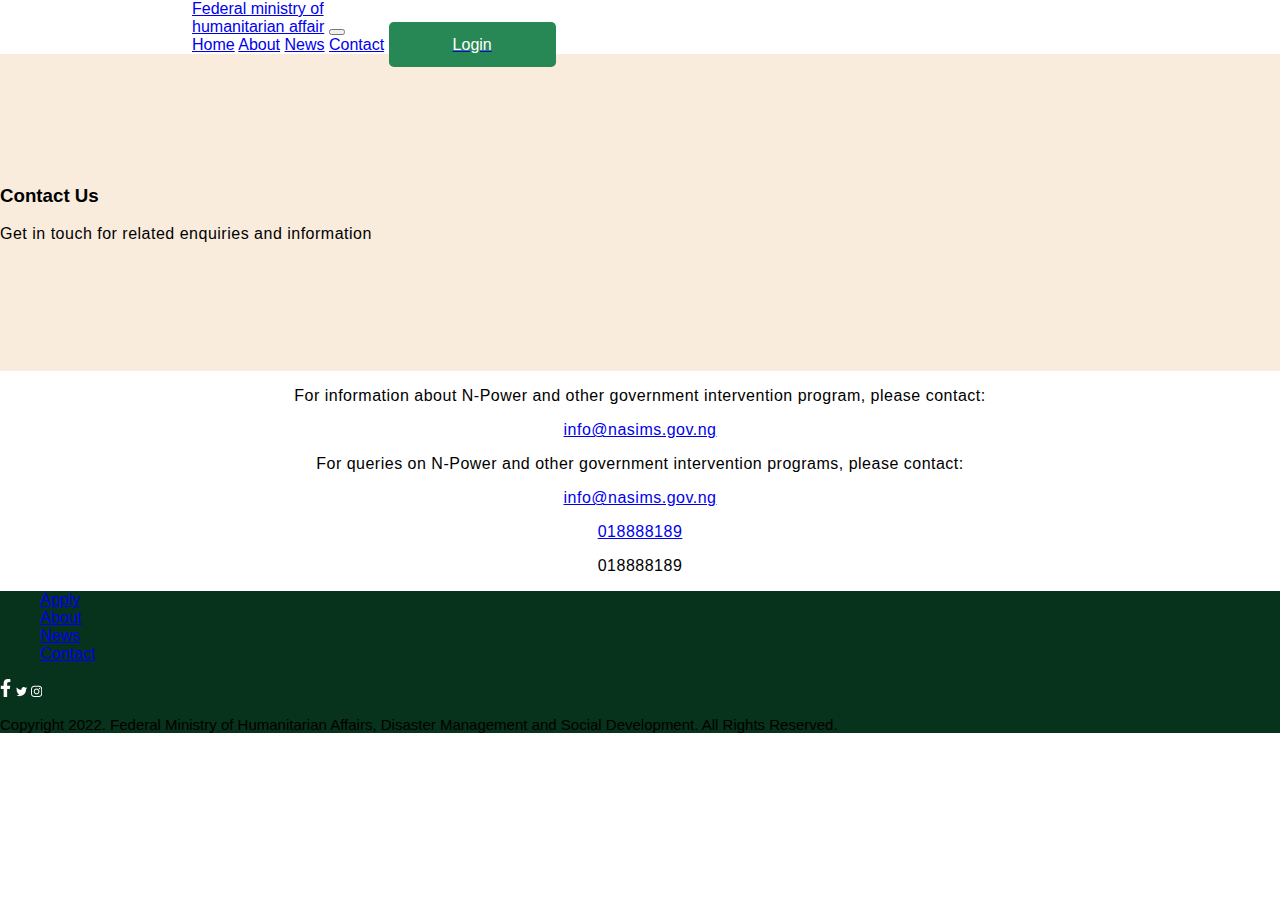
<file: contact.html>
<!DOCTYPE html>
<html lang="en">
<head>
    <meta charset="UTF-8">
    <meta http-equiv="X-UA-Compatible" content="IE=edge">
    <meta name="viewport" content="width=device-width, initial-scale=1.0">
    <link href="https://cdn.jsdelivr.net/npm/bootstrap@5.1.3/dist/css/bootstrap.min.css" rel="stylesheet"
        integrity="sha384-1BmE4kWBq78iYhFldvKuhfTAU6auU8tT94WrHftjDbrCEXSU1oBoqyl2QvZ6jIW3" crossorigin="anonymous">
    
    <link rel="stylesheet" href="/style.css">
    <title>Document</title>
</head>
<body>
    <div class="">
        <div class="aboutus-content">
            <nav class="navbar navbar-expand-lg navbar-light bg-light fixed-top">
                <div class="container">
                    <a class="navbar-brand nav-brand fw-bold fs-6" href="#">Federal ministry of <br>humanitarian affair</a>
                    <button class="navbar-toggler" type="button" data-bs-toggle="collapse"
                        data-bs-target="#navbarNavAltMarkup" aria-controls="navbarNavAltMarkup" aria-expanded="false"
                        aria-label="Toggle navigation">
                        <span class="navbar-toggler-icon"></span>
                    </button>
                    <div class="collapse navbar-collapse justify-content-end div-links" id="navbarNavAltMarkup">
                        <div class="navbar-nav">
                            <a class="nav-link active" aria-current="page" href="index.html">Home</a>
                            <a class="nav-link" href="about.html">About</a>
                            <a class="nav-link" href="news.html">News</a>
                            <a class="nav-link" href="contact.html">Contact</a>
                            <a class="nav-link" href="login.html"><span class="btn-style">Login</span></a>
                        </div>
                    </div>
                </div>
            </nav>
        </div>
    </div>
    <header class="new-header">
        <h3 class="fs-1 fw-bold text-center">
            Contact Us
        </h3>
        <p class="text-center sect-three-p">Get in touch for related enquiries and information</p>
    </header>

    <section class="add-alignment py-5">
    
        <div class=" mt-4">
            <p class=" sect-two-p px-5 text-muted">For information about N-Power and other government intervention program, please contact:
            </p>

            <p class="sect-two-p px-5 text-muted"><a href="#"
                    class="text-decoration-none text-success fw-bold news-hover">info@nasims.gov.ng</a></p>


            <p class="sect-two-p px-5 text-muted">For queries on N-Power and other government intervention programs, please contact:</p>

            <p class="sect-two-p px-5 text-muted add-height"><a href="#"
                    class="text-decoration-none text-success fw-bold news-hover">info@nasims.gov.ng</a></p>

            <p class="sect-two-p px-5 text-muted add-height"><a href="#"
                    class="text-decoration-none text-success fw-bold news-hover">018888189</a></p>
    
            <p class="sect-two-p px-5 text-muted add-height fw-bold">018888189</p>
    
        </div>
    
    </section>
    
    <footer class="py-5">
        <ul class="footer-links d-flex gap-4 justify-content-center">
            <li><a href="#" class="text-light text-decoration-none">Apply</a></li>
            <li><a href="#" class="text-light text-decoration-none">About</a></li>
            <li><a href="#" class="text-light text-decoration-none">News</a></li>
            <li><a href="#" class="text-light text-decoration-none">Contact</a></li>
        </ul>
        <div class="icons d-flex justify-content-center gap-3">
            <svg xmlns="http://www.w3.org/2000/svg" class="icon-sets" viewBox="0 0 320 512">
                <!--! Font Awesome Pro 6.0.0 by @fontawesome - https://fontawesome.com License - https://fontawesome.com/license (Commercial License) Copyright 2022 Fonticons, Inc. -->
                <path
                    d="M279.14 288l14.22-92.66h-88.91v-60.13c0-25.35 12.42-50.06 52.24-50.06h40.42V6.26S260.43 0 225.36 0c-73.22 0-121.08 44.38-121.08 124.72v70.62H22.89V288h81.39v224h100.17V288z" />
            </svg>
    
            <svg xmlns="http://www.w3.org/2000/svg" class="icon-sets" viewBox="0 0 512 512">
                <!--! Font Awesome Pro 6.0.0 by @fontawesome - https://fontawesome.com License - https://fontawesome.com/license (Commercial License) Copyright 2022 Fonticons, Inc. -->
                <path
                    d="M459.37 151.716c.325 4.548.325 9.097.325 13.645 0 138.72-105.583 298.558-298.558 298.558-59.452 0-114.68-17.219-161.137-47.106 8.447.974 16.568 1.299 25.34 1.299 49.055 0 94.213-16.568 130.274-44.832-46.132-.975-84.792-31.188-98.112-72.772 6.498.974 12.995 1.624 19.818 1.624 9.421 0 18.843-1.3 27.614-3.573-48.081-9.747-84.143-51.98-84.143-102.985v-1.299c13.969 7.797 30.214 12.67 47.431 13.319-28.264-18.843-46.781-51.005-46.781-87.391 0-19.492 5.197-37.36 14.294-52.954 51.655 63.675 129.3 105.258 216.365 109.807-1.624-7.797-2.599-15.918-2.599-24.04 0-57.828 46.782-104.934 104.934-104.934 30.213 0 57.502 12.67 76.67 33.137 23.715-4.548 46.456-13.32 66.599-25.34-7.798 24.366-24.366 44.833-46.132 57.827 21.117-2.273 41.584-8.122 60.426-16.243-14.292 20.791-32.161 39.308-52.628 54.253z" />
            </svg>
    
            <svg xmlns="http://www.w3.org/2000/svg" class="icon-sets" viewBox="0 0 448 512">
                <!--! Font Awesome Pro 6.0.0 by @fontawesome - https://fontawesome.com License - https://fontawesome.com/license (Commercial License) Copyright 2022 Fonticons, Inc. -->
                <path
                    d="M224.1 141c-63.6 0-114.9 51.3-114.9 114.9s51.3 114.9 114.9 114.9S339 319.5 339 255.9 287.7 141 224.1 141zm0 189.6c-41.1 0-74.7-33.5-74.7-74.7s33.5-74.7 74.7-74.7 74.7 33.5 74.7 74.7-33.6 74.7-74.7 74.7zm146.4-194.3c0 14.9-12 26.8-26.8 26.8-14.9 0-26.8-12-26.8-26.8s12-26.8 26.8-26.8 26.8 12 26.8 26.8zm76.1 27.2c-1.7-35.9-9.9-67.7-36.2-93.9-26.2-26.2-58-34.4-93.9-36.2-37-2.1-147.9-2.1-184.9 0-35.8 1.7-67.6 9.9-93.9 36.1s-34.4 58-36.2 93.9c-2.1 37-2.1 147.9 0 184.9 1.7 35.9 9.9 67.7 36.2 93.9s58 34.4 93.9 36.2c37 2.1 147.9 2.1 184.9 0 35.9-1.7 67.7-9.9 93.9-36.2 26.2-26.2 34.4-58 36.2-93.9 2.1-37 2.1-147.8 0-184.8zM398.8 388c-7.8 19.6-22.9 34.7-42.6 42.6-29.5 11.7-99.5 9-132.1 9s-102.7 2.6-132.1-9c-19.6-7.8-34.7-22.9-42.6-42.6-11.7-29.5-9-99.5-9-132.1s-2.6-102.7 9-132.1c7.8-19.6 22.9-34.7 42.6-42.6 29.5-11.7 99.5-9 132.1-9s102.7-2.6 132.1 9c19.6 7.8 34.7 22.9 42.6 42.6 11.7 29.5 9 99.5 9 132.1s2.7 102.7-9 132.1z" />
            </svg>
        </div>
        <p class="text-light footer-p px-4 text-center mt-4 fw-bold">Copyright 2022. Federal Ministry of Humanitarian
            Affairs, Disaster Management and Social Development. All Rights
            Reserved.</p>
    </footer>


    

    <script src="https://cdn.jsdelivr.net/npm/bootstrap@5.1.3/dist/js/bootstrap.bundle.min.js"
        integrity="sha384-ka7Sk0Gln4gmtz2MlQnikT1wXgYsOg+OMhuP+IlRH9sENBO0LRn5q+8nbTov4+1p"
        crossorigin="anonymous"></script>
</body>
</html>
</file>
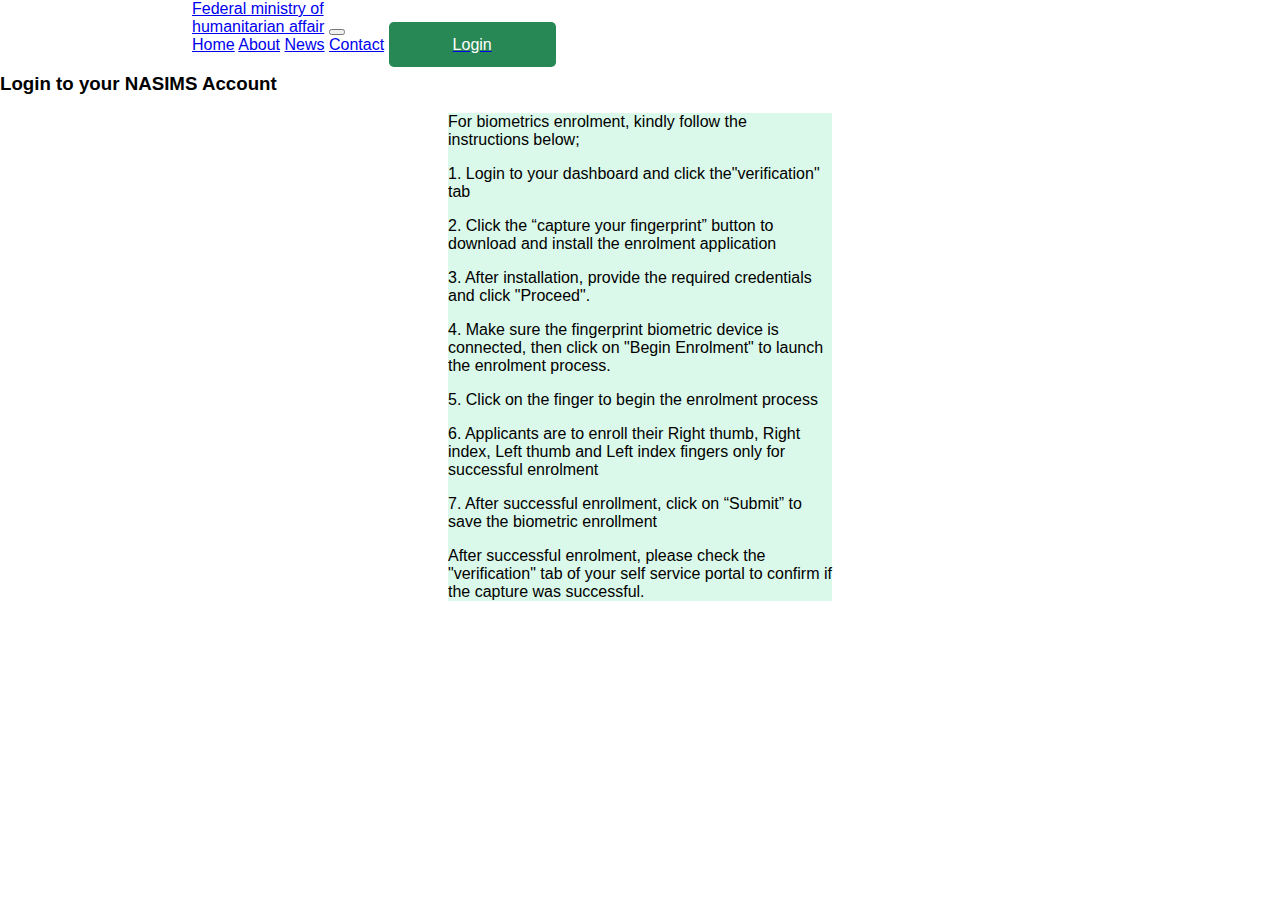
<file: login.html>
<!DOCTYPE html>
<html lang="en">
<head>
    <meta charset="UTF-8">
    <meta http-equiv="X-UA-Compatible" content="IE=edge">
    <meta name="viewport" content="width=device-width, initial-scale=1.0">

    <link href="https://cdn.jsdelivr.net/npm/bootstrap@5.1.3/dist/css/bootstrap.min.css" rel="stylesheet"
        integrity="sha384-1BmE4kWBq78iYhFldvKuhfTAU6auU8tT94WrHftjDbrCEXSU1oBoqyl2QvZ6jIW3" crossorigin="anonymous">

        <link rel="stylesheet" href="/style.css">
    <title>Document</title>
</head>
<body>

    <div class="">
        <div class="aboutus-content">
            <nav class="navbar navbar-expand-lg navbar-light bg-light fixed-top">
                <div class="container">
                    <a class="navbar-brand nav-brand fw-bold fs-6" href="#">Federal ministry of <br>humanitarian affair</a>
                    <button class="navbar-toggler" type="button" data-bs-toggle="collapse"
                        data-bs-target="#navbarNavAltMarkup" aria-controls="navbarNavAltMarkup" aria-expanded="false"
                        aria-label="Toggle navigation">
                        <span class="navbar-toggler-icon"></span>
                    </button>
                    <div class="collapse navbar-collapse justify-content-end div-links" id="navbarNavAltMarkup">
                        <div class="navbar-nav">
                            <a class="nav-link active" aria-current="page" href="index.html">Home</a>
                            <a class="nav-link" href="about.html">About</a>
                            <a class="nav-link" href="news.html">News</a>
                            <a class="nav-link" href="contact.html">Contact</a>
                            <a class="nav-link" href="login.html"><span class="btn-style">Login</span></a>
                        </div>
                    </div>
                </div>
            </nav>
        </div>
    </div>

    <h3 class="fs-3 text-center my-4">
        Login to your NASIMS Account
    </h3>

    <section class="login-section-one px-3 py-5 rounded">
        <p class="fw-bold login-para">For biometrics enrolment, kindly follow the instructions below;</p>
        <p class="login-para">1. Login to your dashboard and click the"verification" tab</p>
        <p class="login-para">2. Click the “capture your fingerprint” button to download and install the enrolment application</p>
        <p class="login-para">3. After installation, provide the required credentials and click "Proceed".</p>
        <p class="login-para">4. Make sure the fingerprint biometric device is connected, then click on "Begin Enrolment" to launch the enrolment
        process.</p>
        <p class="login-para">5. Click on the finger to begin the enrolment process</p>
        <p class="login-para">6. Applicants are to enroll their Right thumb, Right index, Left thumb and Left index fingers only for successful enrolment</p>
        <p class="login-para">7. After successful enrollment, click on “Submit” to save the biometric enrollment</p>

        <p class="login-para text-success">After successful enrolment, please check the "verification" tab of your self service portal to confirm if the capture
        was successful.</p>
    </section>
    

    <script src="https://cdn.jsdelivr.net/npm/bootstrap@5.1.3/dist/js/bootstrap.bundle.min.js"
        integrity="sha384-ka7Sk0Gln4gmtz2MlQnikT1wXgYsOg+OMhuP+IlRH9sENBO0LRn5q+8nbTov4+1p"
        crossorigin="anonymous"></script>
</body>
</html>
</file>
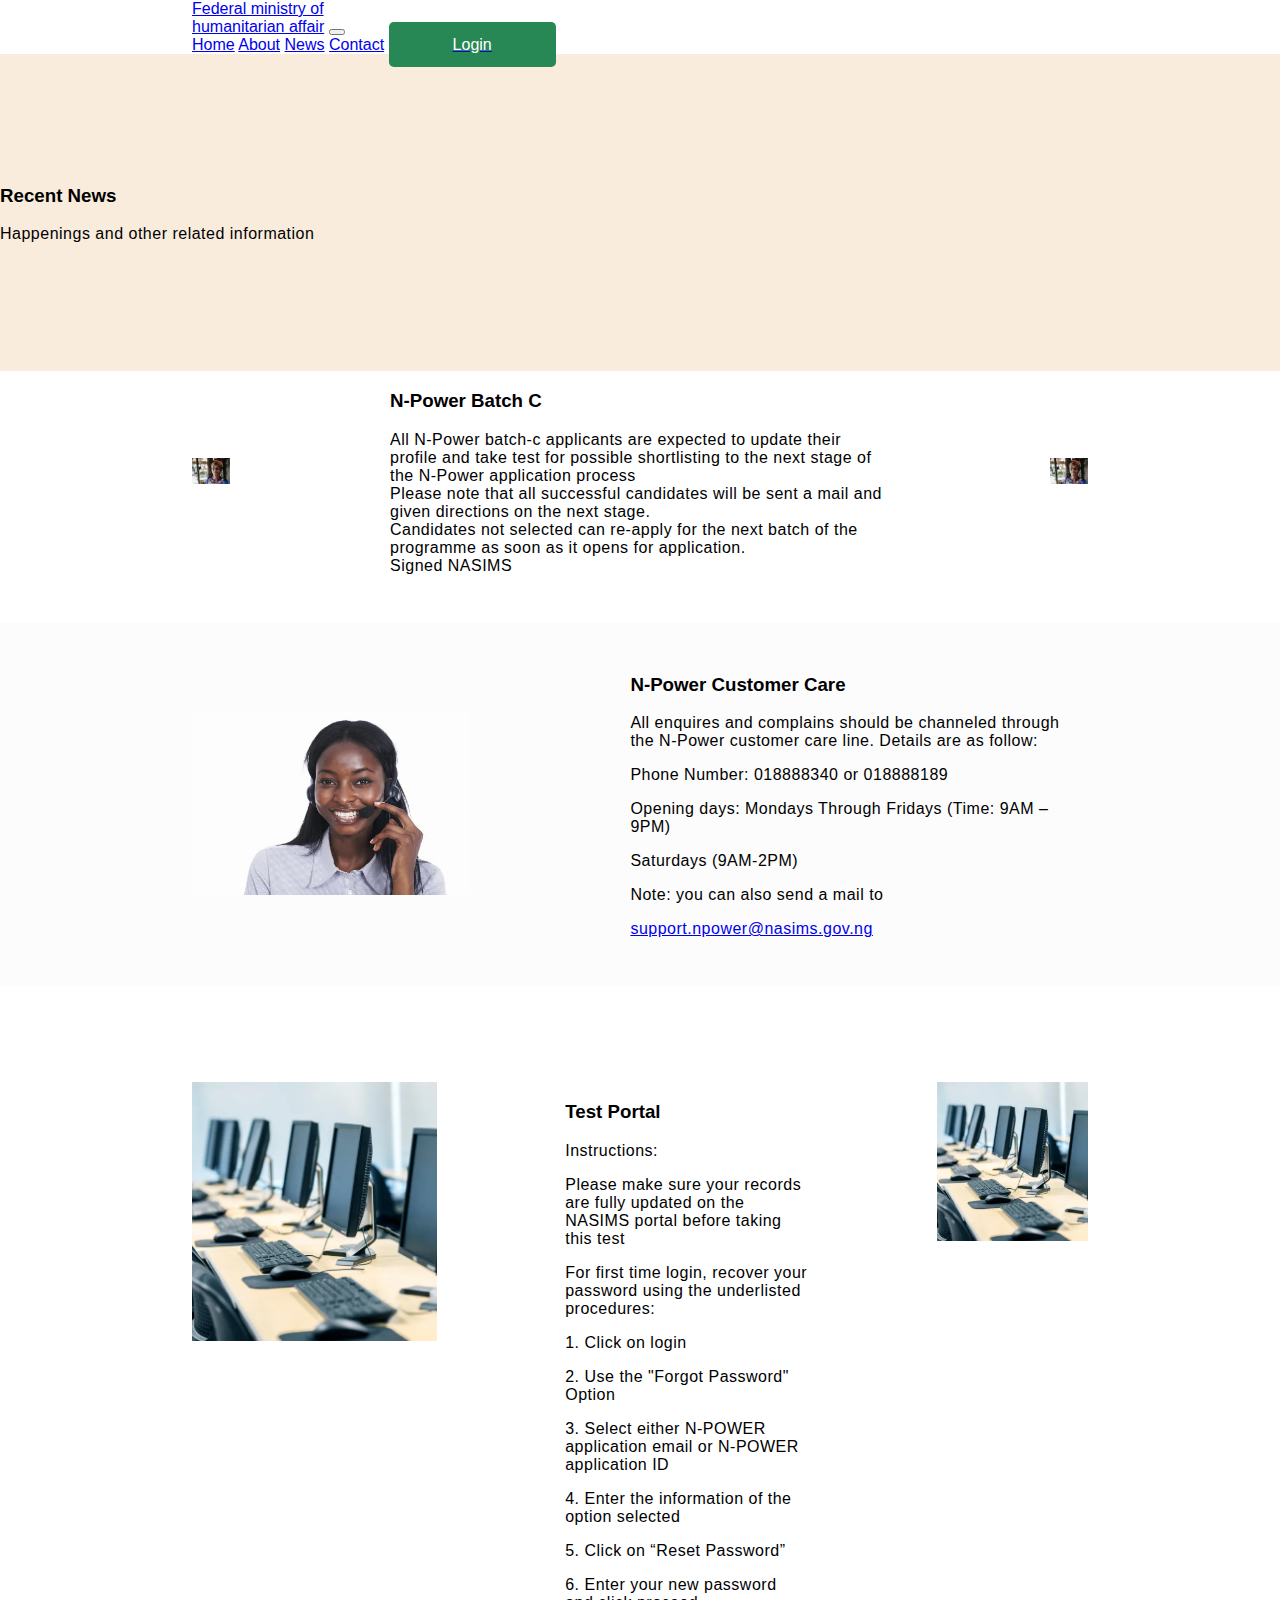
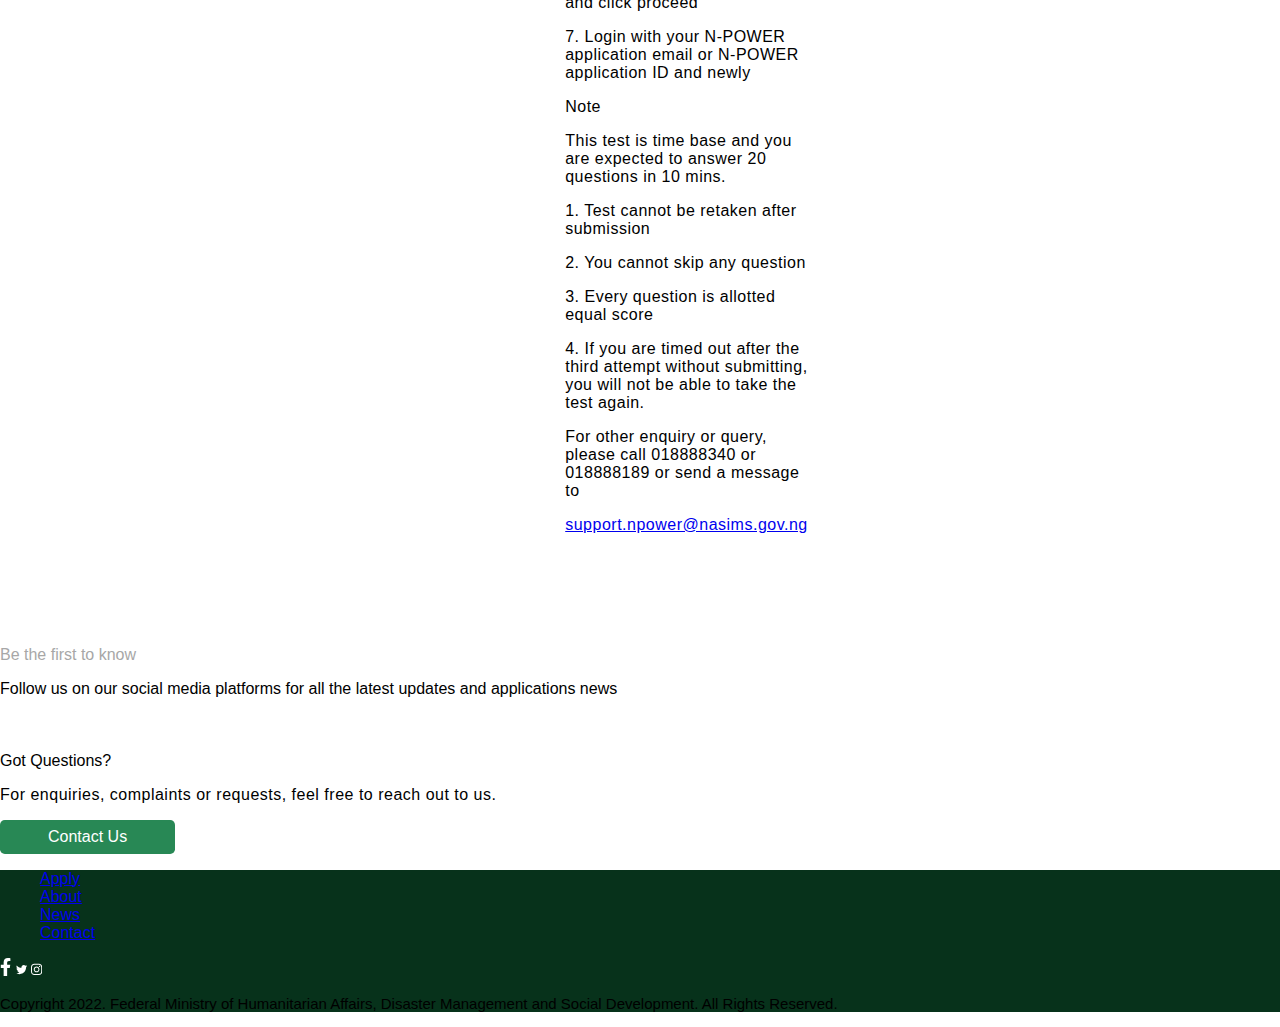
<file: news.html>
<!DOCTYPE html>
<html lang="en">
<head>
    <meta charset="UTF-8">
    <meta http-equiv="X-UA-Compatible" content="IE=edge">
    <meta name="viewport" content="width=device-width, initial-scale=1.0">

    <link href="https://cdn.jsdelivr.net/npm/bootstrap@5.1.3/dist/css/bootstrap.min.css" rel="stylesheet"
        integrity="sha384-1BmE4kWBq78iYhFldvKuhfTAU6auU8tT94WrHftjDbrCEXSU1oBoqyl2QvZ6jIW3" crossorigin="anonymous">
    
    <link rel="stylesheet" href="/style.css">
    <title>Document</title>
</head>
<body>

    <div class="">
        <div class="aboutus-content">
            <nav class="navbar navbar-expand-lg navbar-light bg-light fixed-top">
                <div class="container">
                    <a class="navbar-brand nav-brand fw-bold fs-6" href="#">Federal ministry of <br>humanitarian affair</a>
                    <button class="navbar-toggler" type="button" data-bs-toggle="collapse"
                        data-bs-target="#navbarNavAltMarkup" aria-controls="navbarNavAltMarkup" aria-expanded="false"
                        aria-label="Toggle navigation">
                        <span class="navbar-toggler-icon"></span>
                    </button>
                    <div class="collapse navbar-collapse justify-content-end div-links" id="navbarNavAltMarkup">
                        <div class="navbar-nav">
                            <a class="nav-link active" aria-current="page" href="index.html">Home</a>
                            <a class="nav-link" href="about.html">About</a>
                            <a class="nav-link" href="news.html">News</a>
                            <a class="nav-link" href="contact.html">Contact</a>
                            <a class="nav-link" href="login.html"><span class="btn-style">Login</span></a>
                        </div>
                    </div>
                </div>
            </nav>
        </div>
    </div>

    <header class="new-header">
        <h3 class="fs-1 fw-bold mt-5 text-center">
            Recent News
        </h3>
        <p class="text-center sect-three-p">Happenings and other related information</p>
    </header>

    <div class="about-container mt-5">
        <section class="section-one-news text-center">
            <div class=" img-div-class d-block d-md-none">
                <img src="./images/about2.jpg" alt="" class="sect-oneab-img my-3">
            </div>
    
            <div class="sect-one-text mt-4">
                <h3 class=" fs-5 my-4">N-Power Batch C</h3>
                <p class=" sect-two-p sect-two-ppx add-height">All N-Power batch-c applicants are expected to update their profile
                    and take test for possible shortlisting to the next
                    stage of the N-Power application process
                </p>
                <p class="sect-two-p sect-two-ppx add-height">Please note that all successful candidates will be sent a mail and
                    given directions on the next stage.</p>
                
                <p class="sect-two-p sect-two-ppx add-height">Candidates not selected can re-apply for the next batch of the
                    programme as soon as it opens for application.</p>
                
                <p class="sect-two-p sect-two-ppx add-height my-3">Signed NASIMS</p>
            </div>

            <div class=" img-div-class d-none d-md-block">
                <img src="./images/about2.jpg" alt="" class="sect-oneab-img">
            </div>
    
        </section>
    </div>



    <div class="put-marg">
        <section class="section-one-news about-container text-center">
            <div class="img-div mt-5 mx-auto">
                <img src="./images/call2.jpg" alt="" class="sect-oneab-img">
            </div>
        
            <div class="sect-one-text mt-4">
                <h3 class=" fs-6 my-4 fw-bold px-3">N-Power Customer Care</h3>
                <p class=" sect-two-p ps-3 pe-5 text-muted add-height">All enquires and complains should be channeled through
                    the N-Power customer care line. Details are as follow:
                </p>
                <p class="sect-two-p px-3 add-height fw-bold">Phone Number: 018888340 or 018888189</p>
        
                <p class="sect-two-p px-3 add-height fw-bold">Opening days: Mondays Through Fridays (Time: 9AM – 9PM)</p>
        
                <p class="sect-two-p px-3  add-height fw-bold">Saturdays (9AM-2PM)</p>
                <p class="sect-two-p px-3 add-height fw-bold" fw-bold>Note: you can also send a mail to</p>
                <p class="sect-two-p px-3 text-muted add-height"><a href="#"
                        class="text-decoration-none text-success fw-bold news-hover">support.npower@nasims.gov.ng</a></p>
        
            </div>
        
        </section>
    </div>
    
    <div class="put-marg2">
        <section class="portal-container about-container ">
            <div class="img-div2 mt-5 mx-auto d-md-none">
                <img src="./images/portal.jpg" alt="" class="sect-oneab-img ">
            </div>
        
            <div class="sect-one-text mt-4 text-center">
                <h3 class=" fs-5 my-4 fw-bold px-3">Test Portal</h3>
                <p class=" sect-two-p px-3 fw-bold add-height">Instructions:</p>
                <p class=" sect-two-p px-3 text-muted add-height">Please make sure your records are fully updated on the NASIMS
                    portal before taking this test</p>
                <p class="sect-two-p px-3 add-height fw-bold">For first time login, recover your password using the underlisted
                    procedures:</p>
        
                <p class="sect-two-p px-3 add-height">1. Click on login</p>
                <p class="sect-two-p px-3 add-height">2. Use the "Forgot Password" Option</p>
                <p class="sect-two-p px-3 add-height">3. Select either N-POWER application email or N-POWER application ID</p>
                <p class="sect-two-p px-3 add-height">4. Enter the information of the option selected</p>
                <p class="sect-two-p px-3 add-height">5. Click on “Reset Password”</p>
                <p class="sect-two-p px-3 add-height">6. Enter your new password and click proceed</p>
                <p class="sect-two-p px-3 add-height">7. Login with your N-POWER application email or N-POWER application ID and
                    newly</p>
                <p class="sect-two-p px-3 add-height fw-bold">Note</p>
                <p class="sect-two-p px-3 add-height"> This test is time base and you are expected to answer 20 questions in 10
                    mins.</p>
                <p class="sect-two-p px-3 add-height">1. Test cannot be retaken after submission</p>
                <p class="sect-two-p px-3 add-height">2. You cannot skip any question</p>
                <p class="sect-two-p px-3 add-height">3. Every question is allotted equal score</p>
                <p class="sect-two-p px-3 add-height">4. If you are timed out after the third attempt without submitting, you
                    will not be able to take the test again.</p>
        
                <p class="sect-two-p px-3  add-height fw-bold">For other enquiry or query, please call 018888340 or 018888189 or
                    send a message to</p>
        
                <p class="sect-two-p px-3 text-muted add-height"><a href="#"
                        class="text-decoration-none text-success fw-bold news-hover">support.npower@nasims.gov.ng</a></p>
        
            </div>
        
            <div class="img-div mt-5 mx-auto d-none d-md-block">
                <img src="./images/portal.jpg" alt="" class="sect-oneab-img">
            </div>
        
        </section>
    </div>

    <section class="section-five bg-dark py-5">
        <p class="small-text text-center text-tone-down">Be the first to know</p>
        <p class="big-text text-light text-center fs-4 px-2">Follow us on our social media platforms for all the latest
            updates and applications news</p>
    
        <div class="icons d-flex justify-content-center gap-3">
            <svg xmlns="http://www.w3.org/2000/svg" class="icon-sets" viewBox="0 0 320 512">
                <!--! Font Awesome Pro 6.0.0 by @fontawesome - https://fontawesome.com License - https://fontawesome.com/license (Commercial License) Copyright 2022 Fonticons, Inc. -->
                <path
                    d="M279.14 288l14.22-92.66h-88.91v-60.13c0-25.35 12.42-50.06 52.24-50.06h40.42V6.26S260.43 0 225.36 0c-73.22 0-121.08 44.38-121.08 124.72v70.62H22.89V288h81.39v224h100.17V288z" />
            </svg>
    
            <svg xmlns="http://www.w3.org/2000/svg" class="icon-sets" viewBox="0 0 512 512">
                <!--! Font Awesome Pro 6.0.0 by @fontawesome - https://fontawesome.com License - https://fontawesome.com/license (Commercial License) Copyright 2022 Fonticons, Inc. -->
                <path
                    d="M459.37 151.716c.325 4.548.325 9.097.325 13.645 0 138.72-105.583 298.558-298.558 298.558-59.452 0-114.68-17.219-161.137-47.106 8.447.974 16.568 1.299 25.34 1.299 49.055 0 94.213-16.568 130.274-44.832-46.132-.975-84.792-31.188-98.112-72.772 6.498.974 12.995 1.624 19.818 1.624 9.421 0 18.843-1.3 27.614-3.573-48.081-9.747-84.143-51.98-84.143-102.985v-1.299c13.969 7.797 30.214 12.67 47.431 13.319-28.264-18.843-46.781-51.005-46.781-87.391 0-19.492 5.197-37.36 14.294-52.954 51.655 63.675 129.3 105.258 216.365 109.807-1.624-7.797-2.599-15.918-2.599-24.04 0-57.828 46.782-104.934 104.934-104.934 30.213 0 57.502 12.67 76.67 33.137 23.715-4.548 46.456-13.32 66.599-25.34-7.798 24.366-24.366 44.833-46.132 57.827 21.117-2.273 41.584-8.122 60.426-16.243-14.292 20.791-32.161 39.308-52.628 54.253z" />
            </svg>
    
            <svg xmlns="http://www.w3.org/2000/svg" class="icon-sets" viewBox="0 0 448 512">
                <!--! Font Awesome Pro 6.0.0 by @fontawesome - https://fontawesome.com License - https://fontawesome.com/license (Commercial License) Copyright 2022 Fonticons, Inc. -->
                <path
                    d="M224.1 141c-63.6 0-114.9 51.3-114.9 114.9s51.3 114.9 114.9 114.9S339 319.5 339 255.9 287.7 141 224.1 141zm0 189.6c-41.1 0-74.7-33.5-74.7-74.7s33.5-74.7 74.7-74.7 74.7 33.5 74.7 74.7-33.6 74.7-74.7 74.7zm146.4-194.3c0 14.9-12 26.8-26.8 26.8-14.9 0-26.8-12-26.8-26.8s12-26.8 26.8-26.8 26.8 12 26.8 26.8zm76.1 27.2c-1.7-35.9-9.9-67.7-36.2-93.9-26.2-26.2-58-34.4-93.9-36.2-37-2.1-147.9-2.1-184.9 0-35.8 1.7-67.6 9.9-93.9 36.1s-34.4 58-36.2 93.9c-2.1 37-2.1 147.9 0 184.9 1.7 35.9 9.9 67.7 36.2 93.9s58 34.4 93.9 36.2c37 2.1 147.9 2.1 184.9 0 35.9-1.7 67.7-9.9 93.9-36.2 26.2-26.2 34.4-58 36.2-93.9 2.1-37 2.1-147.8 0-184.8zM398.8 388c-7.8 19.6-22.9 34.7-42.6 42.6-29.5 11.7-99.5 9-132.1 9s-102.7 2.6-132.1-9c-19.6-7.8-34.7-22.9-42.6-42.6-11.7-29.5-9-99.5-9-132.1s-2.6-102.7 9-132.1c7.8-19.6 22.9-34.7 42.6-42.6 29.5-11.7 99.5-9 132.1-9s102.7-2.6 132.1 9c19.6 7.8 34.7 22.9 42.6 42.6 11.7 29.5 9 99.5 9 132.1s2.7 102.7-9 132.1z" />
            </svg>
        </div>
    </section>
    
    <section class="section-five-b m-5">
        <p class="text-center fs-4">Got Questions?</p>
        <p class="text-center sect-three-p px-3">For enquiries, complaints or requests, feel free to reach out to us.</p>
        <div class="d-flex justify-content-center">
            <button class="btn-one">Contact Us</button>
        </div>
    </section>
    
    <footer class="py-5">
        <ul class="footer-links d-flex gap-4 justify-content-center">
            <li><a href="#" class="text-light text-decoration-none">Apply</a></li>
            <li><a href="#" class="text-light text-decoration-none">About</a></li>
            <li><a href="#" class="text-light text-decoration-none">News</a></li>
            <li><a href="#" class="text-light text-decoration-none">Contact</a></li>
        </ul>
        <div class="icons d-flex justify-content-center gap-3">
            <svg xmlns="http://www.w3.org/2000/svg" class="icon-sets" viewBox="0 0 320 512">
                <!--! Font Awesome Pro 6.0.0 by @fontawesome - https://fontawesome.com License - https://fontawesome.com/license (Commercial License) Copyright 2022 Fonticons, Inc. -->
                <path
                    d="M279.14 288l14.22-92.66h-88.91v-60.13c0-25.35 12.42-50.06 52.24-50.06h40.42V6.26S260.43 0 225.36 0c-73.22 0-121.08 44.38-121.08 124.72v70.62H22.89V288h81.39v224h100.17V288z" />
            </svg>
    
            <svg xmlns="http://www.w3.org/2000/svg" class="icon-sets" viewBox="0 0 512 512">
                <!--! Font Awesome Pro 6.0.0 by @fontawesome - https://fontawesome.com License - https://fontawesome.com/license (Commercial License) Copyright 2022 Fonticons, Inc. -->
                <path
                    d="M459.37 151.716c.325 4.548.325 9.097.325 13.645 0 138.72-105.583 298.558-298.558 298.558-59.452 0-114.68-17.219-161.137-47.106 8.447.974 16.568 1.299 25.34 1.299 49.055 0 94.213-16.568 130.274-44.832-46.132-.975-84.792-31.188-98.112-72.772 6.498.974 12.995 1.624 19.818 1.624 9.421 0 18.843-1.3 27.614-3.573-48.081-9.747-84.143-51.98-84.143-102.985v-1.299c13.969 7.797 30.214 12.67 47.431 13.319-28.264-18.843-46.781-51.005-46.781-87.391 0-19.492 5.197-37.36 14.294-52.954 51.655 63.675 129.3 105.258 216.365 109.807-1.624-7.797-2.599-15.918-2.599-24.04 0-57.828 46.782-104.934 104.934-104.934 30.213 0 57.502 12.67 76.67 33.137 23.715-4.548 46.456-13.32 66.599-25.34-7.798 24.366-24.366 44.833-46.132 57.827 21.117-2.273 41.584-8.122 60.426-16.243-14.292 20.791-32.161 39.308-52.628 54.253z" />
            </svg>
    
            <svg xmlns="http://www.w3.org/2000/svg" class="icon-sets" viewBox="0 0 448 512">
                <!--! Font Awesome Pro 6.0.0 by @fontawesome - https://fontawesome.com License - https://fontawesome.com/license (Commercial License) Copyright 2022 Fonticons, Inc. -->
                <path
                    d="M224.1 141c-63.6 0-114.9 51.3-114.9 114.9s51.3 114.9 114.9 114.9S339 319.5 339 255.9 287.7 141 224.1 141zm0 189.6c-41.1 0-74.7-33.5-74.7-74.7s33.5-74.7 74.7-74.7 74.7 33.5 74.7 74.7-33.6 74.7-74.7 74.7zm146.4-194.3c0 14.9-12 26.8-26.8 26.8-14.9 0-26.8-12-26.8-26.8s12-26.8 26.8-26.8 26.8 12 26.8 26.8zm76.1 27.2c-1.7-35.9-9.9-67.7-36.2-93.9-26.2-26.2-58-34.4-93.9-36.2-37-2.1-147.9-2.1-184.9 0-35.8 1.7-67.6 9.9-93.9 36.1s-34.4 58-36.2 93.9c-2.1 37-2.1 147.9 0 184.9 1.7 35.9 9.9 67.7 36.2 93.9s58 34.4 93.9 36.2c37 2.1 147.9 2.1 184.9 0 35.9-1.7 67.7-9.9 93.9-36.2 26.2-26.2 34.4-58 36.2-93.9 2.1-37 2.1-147.8 0-184.8zM398.8 388c-7.8 19.6-22.9 34.7-42.6 42.6-29.5 11.7-99.5 9-132.1 9s-102.7 2.6-132.1-9c-19.6-7.8-34.7-22.9-42.6-42.6-11.7-29.5-9-99.5-9-132.1s-2.6-102.7 9-132.1c7.8-19.6 22.9-34.7 42.6-42.6 29.5-11.7 99.5-9 132.1-9s102.7-2.6 132.1 9c19.6 7.8 34.7 22.9 42.6 42.6 11.7 29.5 9 99.5 9 132.1s2.7 102.7-9 132.1z" />
            </svg>
        </div>
        <p class="text-light footer-p px-4 text-center mt-4 fw-bold">Copyright 2022. Federal Ministry of Humanitarian
            Affairs, Disaster Management and Social Development. All Rights
            Reserved.</p>
    </footer>



    <script src="https://cdn.jsdelivr.net/npm/bootstrap@5.1.3/dist/js/bootstrap.bundle.min.js"
        integrity="sha384-ka7Sk0Gln4gmtz2MlQnikT1wXgYsOg+OMhuP+IlRH9sENBO0LRn5q+8nbTov4+1p"
        crossorigin="anonymous"></script>
</body>
</html>
</file>
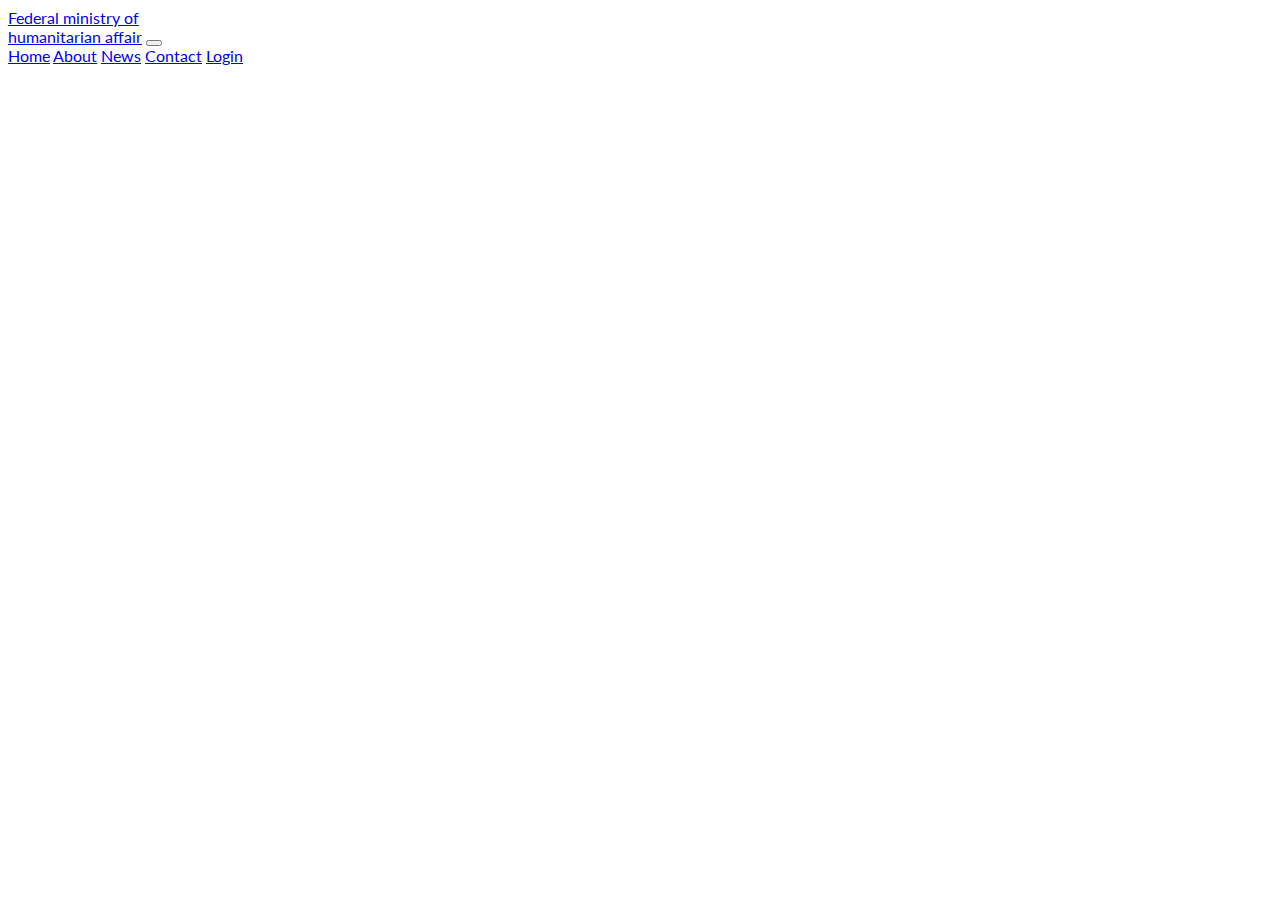
<file: text.html>
<!DOCTYPE html>
<html lang="en">
<head>
    <meta charset="UTF-8">
    <meta http-equiv="X-UA-Compatible" content="IE=edge">
    <meta name="viewport" content="width=device-width, initial-scale=1.0">

    <link rel="preconnect" href="https://fonts.googleapis.com">
    <link rel="preconnect" href="https://fonts.gstatic.com" crossorigin>
    <link
        href="https://fonts.googleapis.com/css2?family=Lato:ital,wght@0,300;0,400;0,700;0,900;1,300;1,400;1,700;1,900&display=swap"
        rel="stylesheet">

    <link href="https://cdn.jsdelivr.net/npm/bootstrap@5.1.3/dist/css/bootstrap.min.css" rel="stylesheet"
        integrity="sha384-1BmE4kWBq78iYhFldvKuhfTAU6auU8tT94WrHftjDbrCEXSU1oBoqyl2QvZ6jIW3" crossorigin="anonymous">
    <title>Document</title>

    <link rel="stylesheet" href="text.css">
</head>
<body>

    <div class="">
        <div class="aboutus-content">
            <nav class="navbar navbar-expand-lg navbar-light bg-light fixed-top">
                <div class="container">
                    <a class="navbar-brand nav-brand fw-bold fs-6" href="#">Federal ministry of <br>humanitarian affair</a>
                    <button class="navbar-toggler" type="button" data-bs-toggle="collapse"
                        data-bs-target="#navbarNavAltMarkup" aria-controls="navbarNavAltMarkup" aria-expanded="false"
                        aria-label="Toggle navigation">
                        <span class="navbar-toggler-icon"></span>
                    </button>
                    <div class="collapse navbar-collapse justify-content-end div-links" id="navbarNavAltMarkup">
                        <div class="navbar-nav">
                            <a class="nav-link active" aria-current="page" href="index.html">Home</a>
                            <a class="nav-link" href="about.html">About</a>
                            <a class="nav-link" href="news.html">News</a>
                            <a class="nav-link" href="contact.html">Contact</a>
                            <a class="nav-link" href="login.html"><span class="btn-style">Login</span></a>
                        </div>
                    </div>
                </div>
            </nav>
        </div>
    </div>

    <!-- <div id="carouselExampleControls" class="carousel slide" data-bs-ride="carousel">
        <div class="carousel-inner">

            <div class="carousel-item active give-bg">
                <div class="hero-banner-one">
                    <div class="carousel-box-one bannerss-one">
                        <img src="/images/logo.jpg" class="hero-logo" alt="">
                        <p class="welcome-link">Welcome to the</p>

                        <h4 class="carousel-header-1 carousel-header-2">National social investment management system (NASIMS) portal</h4>
                        <p class="carousel-parargraphs">The National Social Investment Management System (NASIMS) is the central management platform
                            for the administration and coordination of Social Investment Programmes under the Federal Ministry of
                            Humanitarian Affairs, Disaster Management andSocial Development.</p>
                    
                        <a href="#" class="read-more-hero"> Read more</a>
                    </div>
                    
                    <div>
                        <img src="/images/hero.jpg" class="hero-img-one d-none d-md-block" alt="">
                    </div>
                </div>
            </div>
            <div class="carousel-item give-bg2">
                <div class="hero-banner-one">
                    <div class="carousel-box-one bannerss-two">
                        <img src="/images/logo.jpg" class="hero-logo" alt="">
                        <p class="welcome-link">Read about</p>

                        <h4 class="carousel-header-1 carousel-header-3">How NASIMS is impacting lives on a global level.</h4>
                        <p class="carousel-parargraphs">The N-Power Programme is a job creation and skills empowerment programme of the Federal
                        Government of</p>
                    
                        <a href="#" class="read-more-hero"> Read more</a>
                    </div>
                    
                    <div>
                        <img src="/images/hero3.jpg" class="hero-img-one d-none d-md-block" alt="">
                    </div>
                </div>
            </div>
            <div class="carousel-item give-bg3">
                <div class="hero-banner-one">
                    <div class="carousel-box-one bannerss-three">
                        <img src="/images/logo.jpg" class="hero-logo" alt="">
                        <p class="welcome-link">Please note</p>

                        <h4 class="carousel-header-1 carousel-header-3">Registration for N-Power Batch C is now Closed!</h4>
                        <p class="carousel-parargraphs">The central management system for the Federal Ministry of Humanitarian Affairs, Disaster Management and Social
                        Development.</p>
                    
                        <a href="#" class="read-more-hero"> Read more</a>
                    </div>
                    
                    <div>
                        <img src="/images/image2.jpg" class="hero-img-one d-none d-md-block" alt="">
                    </div>
                </div>
            </div>

        </div>
        <div class="d-none d-md-block">
            <button class="carousel-control-prev" type="button" data-bs-target="#carouselExampleControls" data-bs-slide="prev">
                <span class="carousel-control-prev-icon" aria-hidden="true"></span>
                <span class="visually-hidden">Previous</span>
            </button>
            <button class="carousel-control-next" type="button" data-bs-target="#carouselExampleControls" data-bs-slide="next">
                <span class="carousel-control-next-icon" aria-hidden="true"></span>
                <span class="visually-hidden">Next</span>
            </button>
        </div>
    </div> -->




    <script src="https://cdn.jsdelivr.net/npm/bootstrap@5.1.3/dist/js/bootstrap.bundle.min.js"
        integrity="sha384-ka7Sk0Gln4gmtz2MlQnikT1wXgYsOg+OMhuP+IlRH9sENBO0LRn5q+8nbTov4+1p"
        crossorigin="anonymous"></script>
</body>
</html>
</file>
<file: style.css>
body {
  font-family: lato, sans-serif;
  margin: 0;
  padding: 0;
  box-sizing: border-box;
}
.div-links div .btn-style {
  padding: 0.9rem 4rem;
  background-color: #288855;
  color: white;
  border-radius: 0.3rem;
}

.sect-one-p,
.sect-one-p2,
.sect-two-p,
.sect-three-p {
  font-size: 16px;
  letter-spacing: 0.5px;
}

.sect-one-hover:hover {
  text-decoration: underline;
}
.sect-one-hover {
  text-decoration: none;
}
.btn-one {
  background-color: #288855;
  padding: 0.5rem 3rem;
  color: white;
  text-align: center;
  border: none;
  border-radius: 0.3rem;
  text-align: center;
  font-size: 16px;
}
.section-three {
  background-color: #f2fcf9;
}

.about-us {
  color: #f9ae84;
  font-size: 16px;
}

.paragraphs {
  font-size: 16px;
  background-color: black;
}
.june-text,
.card-text-here {
  font-size: 11px;
}
.border-add {
  border-bottom: 2px solid #fbce66;
  padding-bottom: 6px;
}
.text-tone-down {
  color: rgb(167, 167, 167);
}
.icon-sets {
  width: 0.7rem;
  fill: white;
}
footer {
  background-color: #07321b;
}
.footer-links li {
  list-style: none;
}
.footer-links li a {
  font-size: 16px;
}
.footer-p {
  font-size: 15px;
}
.new-header {
  background-color: #f9ecdc;
  padding: 7rem 0;
}
.news-hover:hover {
  text-decoration: underline;
}

.login-section-one {
  background-color: #dbf9ea;
  width: 24rem;
  margin: 0 auto;
}
.login-para {
  font-size: 16px;
}
.home-anchor {
  color: #ffffff;
}

@media (max-width: 768px) {
  .background-imagess {
    background: linear-gradient(rgba(0, 0, 0, 0.8), rgba(0, 0, 0, 0.8)),
      url(/images/hero3.jpg);
    background-repeat: no-repeat;
    background-size: cover;
  }
  .background-imagess2 {
    background: linear-gradient(rgba(0, 0, 0, 0.8), rgba(0, 0, 0, 0.8)),
      url(/images/heroses.jpg);
    background-repeat: no-repeat;
    background-size: cover;
    padding-top: 81px;
    padding-bottom: 81px;
  }
  .background-imagess3 {
    background: linear-gradient(rgba(0, 0, 0, 0.8), rgba(0, 0, 0, 0.8)),
      url(/images/image2.jpg);
    background-repeat: no-repeat;
    background-size: cover;
    padding-top: 52px;
    padding-bottom: 52px;
  }
  .nav-brand {
    visibility: hidden;
  }

  .lading-page-logo {
    width: 8rem;
  }
  .buhari-img {
    width: 70%;
  }
  .down-read {
    display: flex;
    justify-content: center;
  }

  /*ABOUT US STYLING*/
  /* .sect-one-img,
  .sect-oneab-img {
    width: 100%;
  }
  .img-div {
    width: 19rem;
  } */

  .section-oneb {
    margin-bottom: 6rem;
  }
  .section-1-w {
    width: 310px;
    margin: 0 auto;
  }
  .section-1-w1 {
    width: 350px;
    margin: 0 auto;
  }
  .sections-2-textb {
    width: 330px;
    margin: 0 auto;
  }
  .about-us-imgd {
    margin: 0 auto;
    width: 100%;
  }
  .about-us-img {
    width: 60%;
  }
  .sections-2-text {
    width: 330px;
    margin: 0 auto;
    padding: 1rem 0;
  }
  .width-value {
    width: 40%;
  }

  /* .textss-wrap {
    width: 300px;
    margin: 0 auto;
  } */
  .img-div-class {
    width: 80%;
    margin: 0 auto;
  }
  .sect-two-pp {
    font-size: 0.9rem;
    width: 320px;
    margin: 0 auto;
  }
  .sect-two-ppx {
    width: 300px;
    margin: auto;
  }
  .carousel-p1 {
    width: 320px;
    margin: 0 auto;
  }
  .carousel-h11 {
    padding: 0 3rem;
  }
  .card-slider {
    width: 21rem;
  }
  .card-images {
    height: 15rem;
  }
  .apply-now-btn {
    border: none;
    background-color: #288855;
    padding: 0.8rem 2rem;
    color: #ffffff;
    border-radius: 0.2rem;
    font-size: 12px;
    margin-right: 0.6rem;
  }
  .learn-more-btn {
    border: none;
    background-color: #dbf9ea;
    padding: 0.8rem 2rem;
    color: #288855;
    border-radius: 0.2rem;
    font-size: 12px;
    margin-right: 0.6rem;
    font-weight: 600;
  }
}

@media (min-width: 769px) {
  .lading-page-logo {
    width: 8rem;
  }
  .nasim-logo-1 {
    text-align: left;
  }
  .carousel-h111 {
    padding-right: 8rem;
    line-height: 2;
  }
  .nav-brand {
    visibility: visible;
  }
  .sect-one-text h3,
  .sect-one-text p {
    text-align: left;
  }

  .section-one-about {
    display: flex;
    align-items: center;
    gap: 15rem;
  }

  .card-textts {
    text-align: left;
    margin: 0 auto;
  }
  .sect-two-div {
    display: flex;
    gap: 3rem;
    align-items: center;
  }
  .carouse {
    padding: 8rem;
  }

  .section-twoss-container {
    width: 60%;
    margin: 0 auto;
  }
  .linkss-flex {
    display: flex;
    justify-content: start;
  }
  .sect-oneab-img {
    width: 30rem;
  }
  .section-one-news {
    display: flex;
    align-items: center;
    gap: 10rem;
  }
  .sect-two-ppx {
    width: 500px;
    margin: auto;
  }
  .portal-container {
    display: flex;
    gap: 8rem;
  }
  .card-slider {
    width: 30rem;
  }
  .card-images {
    height: 22rem;
  }
}

@media (min-width: 576px) {
  .card-text-one {
    width: 500px;
    margin: 0 auto;
  }
}

@media (min-width: 769px) {
  .background-imagess .carousel-h1,
  .background-imagess2 .carousel-h1,
  .background-imagess3 .carousel-h1 {
    color: #000000;
    text-align: left;
    font-size: 40px;
    font-weight: 500;
    line-height: 1.3;
    width: 400px;
  }
  /* .background-imagess .carousel-h1 {
    margin: 0 0 3rem 6rem;
  } */
  .carousel-p1 {
    color: #000000;
    text-align: left;
    width: 450px;
    font-size: 16px;
    line-height: 2;
  }
  .carousel-one {
    background-color: #fffbf6;
  }
  .home-anchor {
    color: #000000;
    text-align: left;
  }
  .background-imagess,
  .background-imagess2,
  .background-imagess3 {
    margin-left: 15rem;
  }

  .buhari-img {
    width: 20rem;
  }

  .container-margin {
    width: 70%;
    margin: 0 auto;
  }
  .section-1-w {
    width: 550px;
  }
  .section-one {
    width: 70%;
    margin: 0 auto;
    display: flex;
    justify-content: space-between;
    align-items: center;
  }
  .section-two {
    width: 80%;
    margin: 9rem auto 0;
  }
  .aboutus-content {
    width: 70%;
    margin: 0 auto;
  }
  .positions-fixeds {
    position: fixed;
    right: 0;
    width: 100%;
    z-index: 1;
  }
  .about-container {
    width: 70%;
    margin: 0 auto;
  }
  .sections-2-text {
    width: 500px;
    padding: 1rem 0;
  }
  .sections-2-text1 {
    width: 500px;
  }
  .sections-2-text,
  .sections-2-text1,
  .about-us {
    text-align: left;
  }
  .sect-two-flex {
    display: flex;
    gap: 8rem;
    align-items: center;
  }
  .img-div-class {
    width: 23rem;
  }
  .about-us-img {
    width: 20rem;
  }
  .apply-now-btn {
    border: none;
    background-color: #288855;
    padding: 0.8rem 3rem;
    color: #ffffff;
    border-radius: 0.2rem;
    font-size: 16px;
    margin-right: 0.6rem;
  }
  .learn-more-btn {
    border: none;
    background-color: #dbf9ea;
    padding: 0.8rem 3rem;
    color: #288855;
    border-radius: 0.2rem;
    font-size: 16px;
    margin-right: 0.6rem;
    font-weight: 600;
  }
  .last-items {
    background-color: #f2fcf9;
  }
  .secon-tolast {
    background-color: #fcf4f2;
  }
  .section-1-w1 {
    width: 300px;
  }
}

/* ABOUT US PAGE STYLE */
.header {
  background: linear-gradient(rgba(0, 0, 0, 0.4), rgba(0, 0, 0, 0.4)),
    url(/images/about1.jpg);
  background-repeat: no-repeat;
  background-size: cover;
  padding: 7rem 0;
}

/* .sect-one-text h3,
.sect-one-text p {
  text-align: center;
} */
.section-two-about {
  background-color: #fffbf6;
  margin-top: 2rem;
}
.card-text-abt {
  font-size: 16px;
}
.sect-two-div {
  margin-top: 5rem;
}
.img-div2 {
  width: 90%;
}

.sect-oneab-img {
  width: 100%;
}
.sect-two-pp {
  font-size: 16px;
  width: 400px;
  /* margin: 0 auto; */
}
.read-more {
  font-size: 16px;
}
.put-marg {
  margin-top: 3rem;
  background-color: #fcfcfc;
  padding: 2rem 0;
}
.put-marg2 {
  margin: 6rem 0;
}
.add-alignment {
  text-align: center;
}
.add-text-color {
  color: #f9ae00;
}
.card-parapraph-text {
  font-size: 16px;
  padding: 1rem 0 2rem 0;
}

.card-slider {
  border: none;
}
.section-three {
  padding: 3rem 0;
}

/* CARDSS */
</file>
<file: text.css>
body {
  font-family: lato, sans-serif;
}

@media (max-width: 768px) {
  .hero-logo {
    width: 8rem;
    padding: 5rem 0 1rem;
    display: block;
    margin: 0 auto 1rem;
  }
  .bannerss-one {
    background: linear-gradient(rgba(0, 0, 0, 0.5), rgba(0, 0, 0, 0.5)),
      url(/images/hero.jpg);
    background-repeat: no-repeat;
    background-size: cover;
    padding: 30px 0;
  }
  .bannerss-two {
    background: linear-gradient(rgba(0, 0, 0, 0.5), rgba(0, 0, 0, 0.5)),
      url(/images/hero3.jpg);
    background-repeat: no-repeat;
    background-size: cover;
    padding: 80px 0;
  }
  .bannerss-three {
    background: linear-gradient(rgba(0, 0, 0, 0.5), rgba(0, 0, 0, 0.5)),
      url(/images/image2.jpg);
    background-repeat: no-repeat;
    background-size: cover;
    padding: 79px 0;
  }
  .carousel-header-1 {
    color: #ffffff;
    font-size: 1.5rem;
    text-align: center;
    font-weight: 700;
    margin-bottom: 1rem;
    width: 320px;
    margin: 0 auto 1rem;
  }
  .carousel-parargraphs {
    color: #ffffff;
    text-align: center;
    font-size: 0.9rem;
    line-height: 1.6;
    width: 310px;
    margin: 0 auto 1rem;
  }
  .welcome-link {
    color: #ffffff;
    text-align: center;
    margin-bottom: 0;
  }
  .read-more-hero {
    color: #288855;
    text-decoration: none;
    font-size: 0.8rem;
    font-weight: 700;
    display: flex;
    justify-content: center;
  }
}

@media (min-width: 769px) {
  .hero-banner-one {
    display: flex;
    justify-content: space-between;
    align-items: center;
    /* gap: 5rem; */
  }
  .give-bg {
    background-color: #fffbf6;
  }
  .give-bg2 {
    background-color: #fcf4f2;
  }
  .give-bg3 {
    background-color: #f2fcf9;
  }

  .hero-logo {
    width: 8rem;
  }
  .welcome-link {
    text-decoration: underline;
    margin: 1.6rem 0 0;
    font-size: 24px;
  }
  .carousel-header-1 {
    /* padding-right: 35rem; */
    font-size: 40px;
    line-height: 1.5;
    font-weight: 600;
    margin-bottom: 1rem;
  }
  .carousel-header-2 {
    width: 450px;
  }
  .carousel-header-3 {
    width: 300px;
  }
  .carousel-parargraphs {
    width: 500px;
    font-size: 16px;
    line-height: 1.9;
  }
  .carousel-box-one {
    padding-left: 12rem;
  }
  .read-more-hero {
    font-size: 1rem;
    font-weight: 700;
    color: #288855;
    text-decoration: none;
  }
}
</file>
